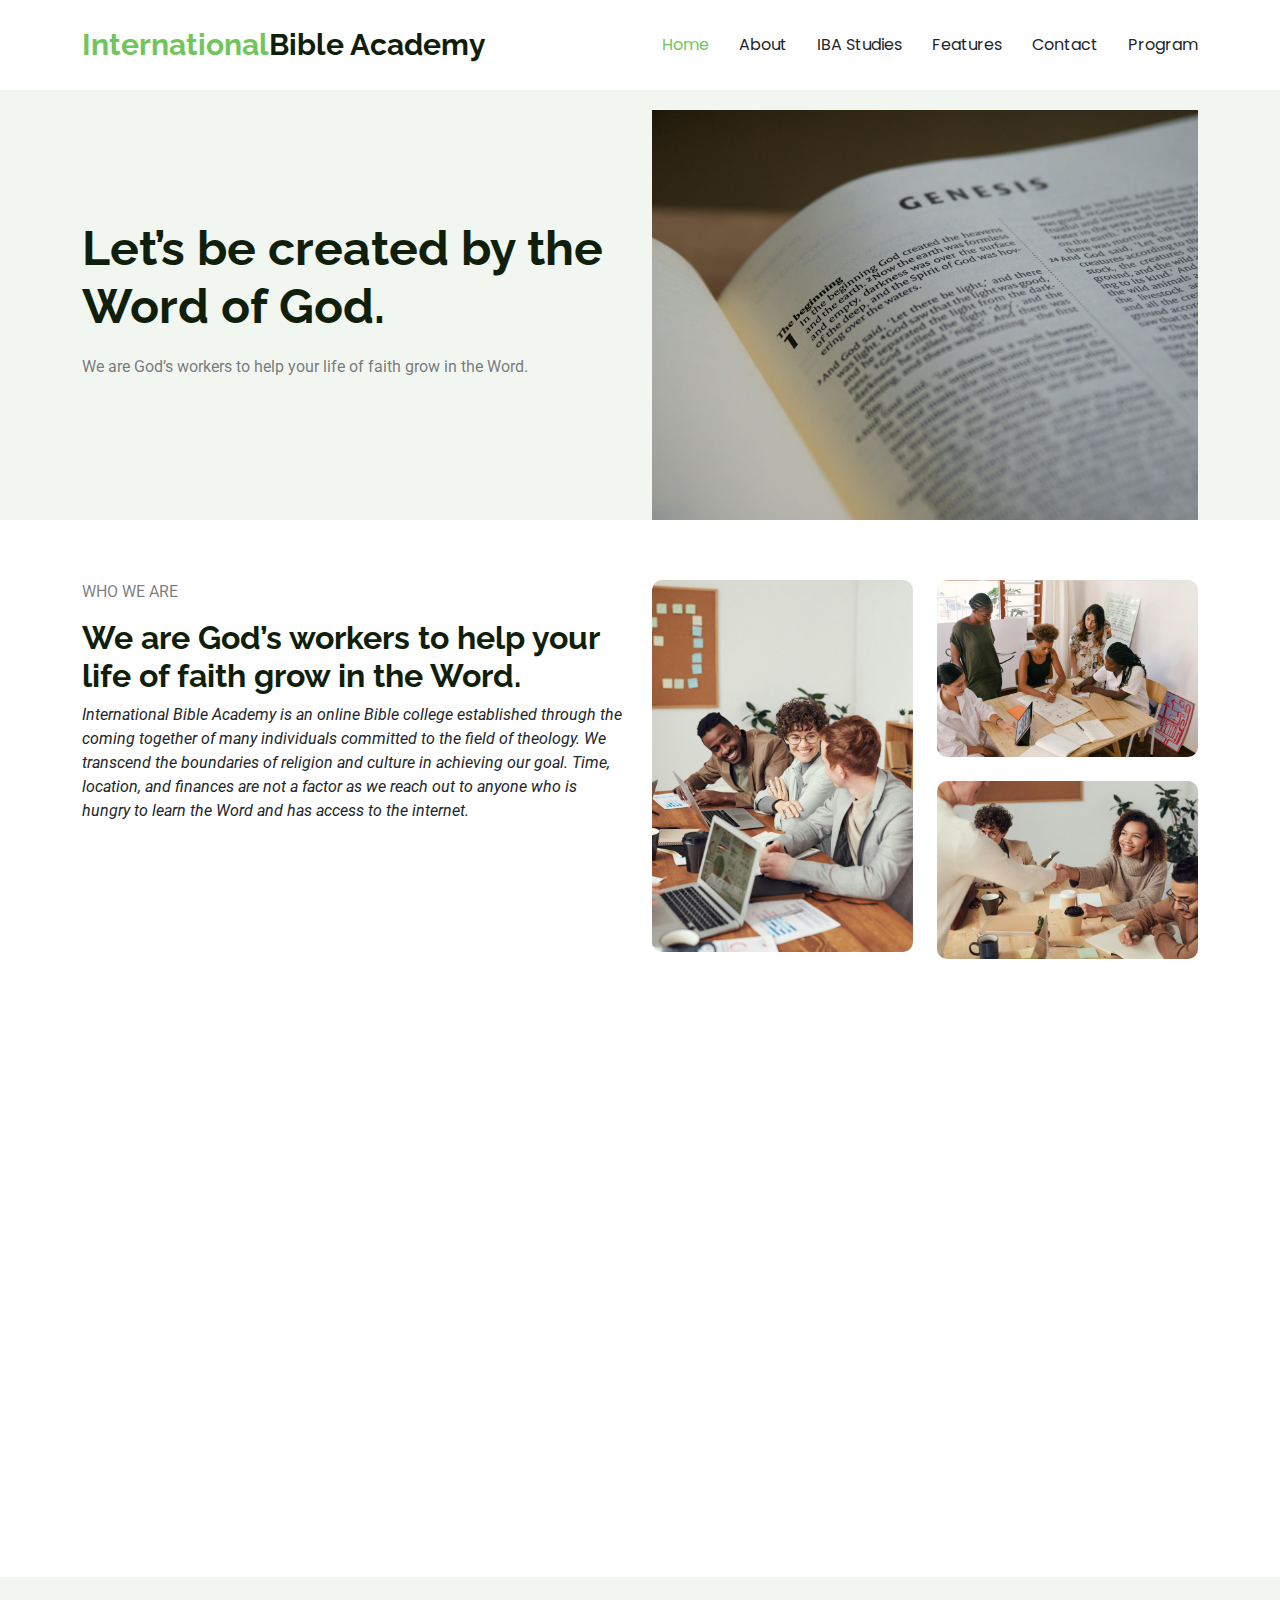
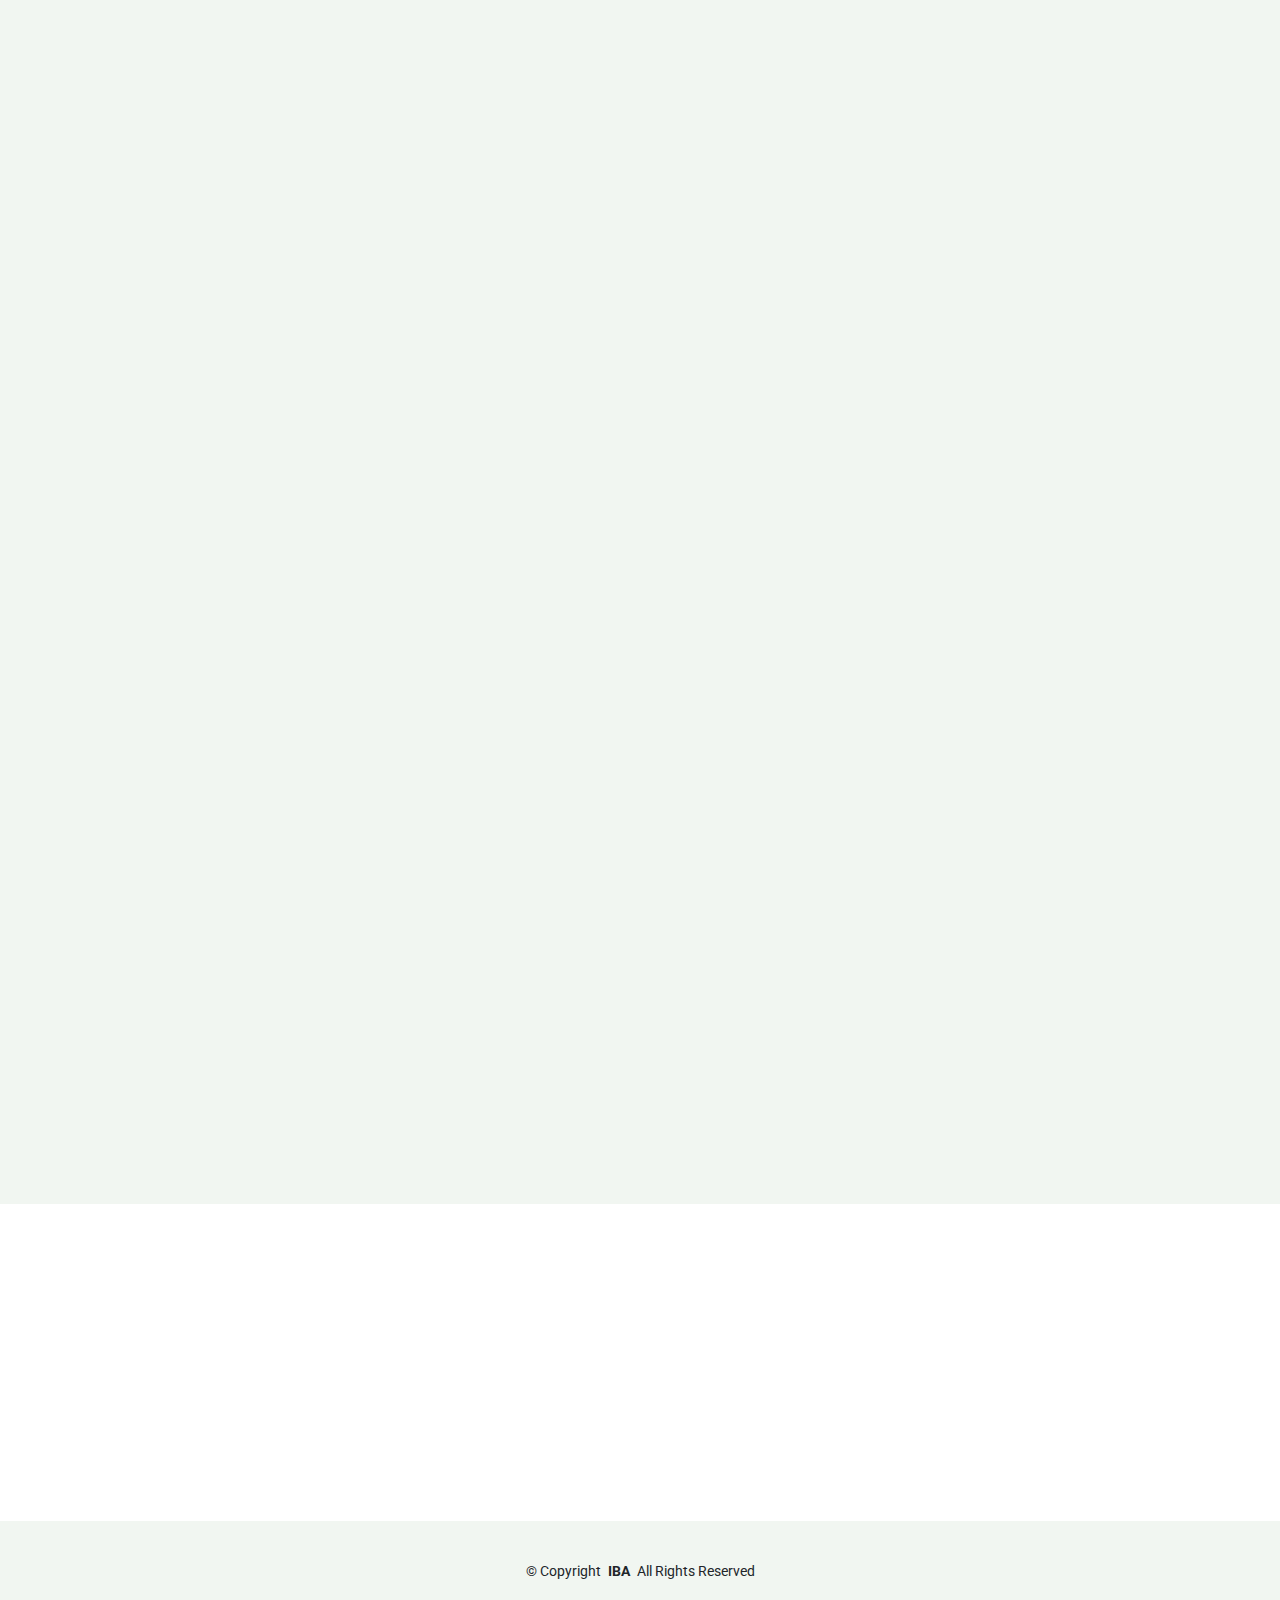
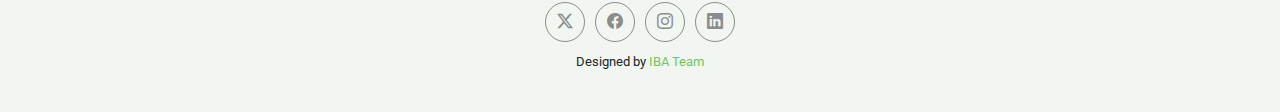
<file: index.html>
<!DOCTYPE html>
<html lang="en">

<head>
  <meta charset="utf-8">
  <meta content="width=device-width, initial-scale=1.0" name="viewport">
  <title>IBA</title>
  <meta name="description" content="">
  <meta name="keywords" content="">

  <!-- Favicons -->
  <link href="assets/img/favicon.png" rel="icon">
  <link href="assets/img/apple-touch-icon.png" rel="apple-touch-icon">

  <!-- Fonts -->
  <link href="https://fonts.googleapis.com" rel="preconnect">
  <link href="https://fonts.gstatic.com" rel="preconnect" crossorigin>
  <link href="https://fonts.googleapis.com/css2?family=Roboto:ital,wght@0,100;0,300;0,400;0,500;0,700;0,900;1,100;1,300;1,400;1,500;1,700;1,900&family=Poppins:ital,wght@0,100;0,200;0,300;0,400;0,500;0,600;0,700;0,800;0,900;1,100;1,200;1,300;1,400;1,500;1,600;1,700;1,800;1,900&family=Raleway:ital,wght@0,100;0,200;0,300;0,400;0,500;0,600;0,700;0,800;0,900;1,100;1,200;1,300;1,400;1,500;1,600;1,700;1,800;1,900&display=swap" rel="stylesheet">

  <!-- Vendor CSS Files -->
  <link href="assets/vendor/bootstrap/css/bootstrap.min.css" rel="stylesheet">
  <link href="assets/vendor/bootstrap-icons/bootstrap-icons.css" rel="stylesheet">
  <link href="assets/vendor/aos/aos.css" rel="stylesheet">
  <link href="assets/vendor/glightbox/css/glightbox.min.css" rel="stylesheet">

  <!-- Main CSS File -->
  <link href="assets/css/main.css" rel="stylesheet">

</head>

<body class="index-page">

  <header id="header" class="header d-flex align-items-center sticky-top">
    <div class="container-fluid container-xl position-relative d-flex align-items-center justify-content-between">

      <a href="index.html" class="logo d-flex align-items-center">
        <!-- Uncomment the line below if you also wish to use an image logo -->
        <!-- <img src="assets/img/logo.png" alt=""> -->
        <h1 class="sitename"><span>International</span>Bible Academy</h1>
      </a>

      <nav id="navmenu" class="navmenu">
        <ul>
          <li><a href="#hero" class="active">Home</a></li>
          <li><a href="#about">About</a></li>
          <li><a href="#services">IBA Studies</a></li>
          <li><a href="#features">Features</a></li>
          <!-- <li><a href="#pricing">Pricing</a></li>
          <li class="dropdown"><a href="#"><span>Dropdown</span> <i class="bi bi-chevron-down toggle-dropdown"></i></a>
            <ul>
              <li><a href="#">Dropdown 1</a></li>
              <li class="dropdown"><a href="#"><span>Deep Dropdown</span> <i class="bi bi-chevron-down toggle-dropdown"></i></a>
                <ul>
                  <li><a href="#">Deep Dropdown 1</a></li>
                  <li><a href="#">Deep Dropdown 2</a></li>
                  <li><a href="#">Deep Dropdown 3</a></li>
                  <li><a href="#">Deep Dropdown 4</a></li>
                  <li><a href="#">Deep Dropdown 5</a></li>
                </ul>
              </li>
              <li><a href="#">Dropdown 2</a></li>
              <li><a href="#">Dropdown 3</a></li>
              <li><a href="#">Dropdown 4</a></li>
            </ul>
          </li> -->
          <li><a href="#contact">Contact</a></li>
          <li><a href="program.html">Program</a></li>
        </ul>
        <i class="mobile-nav-toggle d-xl-none bi bi-list"></i>
      </nav>

    </div>
  </header>

  <main class="main">

    <!-- Hero Section -->
    <section id="hero" class="hero section light-background">

      <div class="container position-relative" data-aos="fade-up" data-aos-delay="100">
        <div class="row gy-5">
          <div class="col-lg-6 order-2 order-lg-1 d-flex flex-column justify-content-center">
            <h2>Let’s be created by the Word of God.</h2>
            <p>We are God’s workers to help your life of faith grow in the Word.</p>
            <!-- <div class="d-flex">
              <a href="#about" class="btn-get-started">Get Started</a>
              <a href="https://www.youtube.com/watch?v=Y7f98aduVJ8" class="glightbox btn-watch-video d-flex align-items-center"><i class="bi bi-play-circle"></i><span>Watch Video</span></a>
            </div> -->
          </div>
          <div class="col-lg-6 order-1 order-lg-2">
            <img src="assets/img/hero-img.jpeg" class="img-fluid" alt="">
          </div>
        </div>
      </div>

      <div class="icon-boxes position-relative" data-aos="fade-up" data-aos-delay="200" hidden>
        <div class="container position-relative">
          <div class="row gy-4 mt-5">

            <div class="col-xl-3 col-md-6">
              <div class="icon-box">
                <div class="icon"><i class="bi bi-easel"></i></div>
                <h4 class="title"><a href="" class="stretched-link">Lorem Ipsum</a></h4>
              </div>
            </div><!--End Icon Box -->

            <div class="col-xl-3 col-md-6">
              <div class="icon-box">
                <div class="icon"><i class="bi bi-gem"></i></div>
                <h4 class="title"><a href="" class="stretched-link">Sed ut perspiciatis</a></h4>
              </div>
            </div><!--End Icon Box -->

            <div class="col-xl-3 col-md-6">
              <div class="icon-box">
                <div class="icon"><i class="bi bi-geo-alt"></i></div>
                <h4 class="title"><a href="" class="stretched-link">Magni Dolores</a></h4>
              </div>
            </div><!--End Icon Box -->

            <div class="col-xl-3 col-md-6">
              <div class="icon-box">
                <div class="icon"><i class="bi bi-command"></i></div>
                <h4 class="title"><a href="" class="stretched-link">Nemo Enim</a></h4>
              </div>
            </div><!--End Icon Box -->

          </div>
        </div>
      </div>

    </section><!-- /Hero Section -->

    <!-- About Section -->
    <section id="about" class="about section">

      <div class="container">

        <div class="row gy-4">

          <div class="col-lg-6 content" data-aos="fade-up" data-aos-delay="100">
            <p class="who-we-are">Who We Are</p>
            <h3>We are God’s workers to help your life of faith grow in the Word.</h3>
            <p class="fst-italic">
              International Bible Academy is an online Bible college established through the coming together of many individuals committed to the field of theology. We transcend the boundaries of religion and culture in achieving our goal. Time, location, and finances are not a factor as we reach out to anyone who is hungry to learn the Word and has access to the internet.
            </p>
            <!-- <ul>
              <li><i class="bi bi-check-circle"></i> <span>Ullamco laboris nisi ut aliquip ex ea commodo consequat.</span></li>
              <li><i class="bi bi-check-circle"></i> <span>Duis aute irure dolor in reprehenderit in voluptate velit.</span></li>
              <li><i class="bi bi-check-circle"></i> <span>Ullamco laboris nisi ut aliquip ex ea commodo consequat. Duis aute irure dolor in reprehenderit in voluptate trideta storacalaperda mastiro dolore eu fugiat nulla pariatur.</span></li>
            </ul>
            <a href="#" class="read-more"><span>Read More</span><i class="bi bi-arrow-right"></i></a> -->
          </div>

          <div class="col-lg-6 about-images" data-aos="fade-up" data-aos-delay="200">
            <div class="row gy-4">
              <div class="col-lg-6">
                <img src="assets/img/about-company-1.jpg" class="img-fluid" alt="">
              </div>
              <div class="col-lg-6">
                <div class="row gy-4">
                  <div class="col-lg-12">
                    <img src="assets/img/about-company-2.jpg" class="img-fluid" alt="">
                  </div>
                  <div class="col-lg-12">
                    <img src="assets/img/about-company-3.jpg" class="img-fluid" alt="">
                  </div>
                </div>
              </div>
            </div>

          </div>

        </div>

      </div>
    </section><!-- /About Section -->

    <!-- Services Section -->
    <section id="services" class="services section">

      <!-- Section Title -->
      <div class="container section-title" data-aos="fade-up">
        <h2>IBA Studies</h2>
      </div><!-- End Section Title -->

      <div class="container">

        <div class="row gy-4">

          <div class="col-lg-4 col-md-6" data-aos="fade-up" data-aos-delay="100">
            <div class="service-item  position-relative">
              <div class="icon">
                <i class="bi bi-activity"></i>
              </div>
              <a href="service-details.html" class="stretched-link">
                <h3>Spiritual Direction</h3>
              </a>
              <p>We help you to have a chance to cultivate spiritual growth by teaching the fundamentals of Bible.</p>
            </div>
          </div><!-- End Service Item -->

          <div class="col-lg-4 col-md-6" data-aos="fade-up" data-aos-delay="200">
            <div class="service-item position-relative">
              <div class="icon">
                <i class="bi bi-broadcast"></i>
              </div>
              <a href="service-details.html" class="stretched-link">
                <h3>Christian Studies</h3>
              </a>
              <p>No matter where you are, we help you to cultivate intimacy with God and deepen the life of prayer and openness of the heart through Bible.</p>
            </div>
          </div><!-- End Service Item -->

          <div class="col-lg-4 col-md-6" data-aos="fade-up" data-aos-delay="300">
            <div class="service-item position-relative">
              <div class="icon">
                <i class="bi bi-easel"></i>
              </div>
              <a href="service-details.html" class="stretched-link">
                <h3>Christian Ministries Studies.</h3>
              </a>
              <p>Preparing for the profound call of ministry, counseling, missions, and preaching through Bible.</p>
            </div>
          </div><!-- End Service Item -->

          

        </div>

      </div>

    </section><!-- /Services Section -->

    <!-- Features Section -->
    <section id="features" class="features section light-background">

      <!-- Section Title -->
      <div class="container section-title" data-aos="fade-up">
        <h2>Features</h2>
      </div><!-- End Section Title -->

      <div class="container">

        <div class="row gy-5 justify-content-between">

          <div class="col-xl-5" data-aos="zoom-out" data-aos-delay="100">
            <img src="assets/assets/img//template/eStartup/features.svg" class="img-fluid" alt="">
          </div>

          <div class="col-xl-6 d-flex">
            <div class="row align-self-center gy-4">

              <div class="col-md-6" data-aos="fade-up" data-aos-delay="200">
                <div class="feature-box d-flex align-items-center">
                  <i class="bi bi-check"></i>
                  <h3>Zero Tuition Fee</h3>
                </div>
              </div><!-- End Feature Item -->

              <div class="col-md-6" data-aos="fade-up" data-aos-delay="300">
                <div class="feature-box d-flex align-items-center">
                  <i class="bi bi-check"></i>
                  <h3>8 Months Course Duration</h3>
                </div>
              </div><!-- End Feature Item -->

              <div class="col-md-6" data-aos="fade-up" data-aos-delay="400">
                <div class="feature-box d-flex align-items-center">
                  <i class="bi bi-check"></i>
                  <h3>Course Certificate</h3>
                </div>
              </div><!-- End Feature Item -->

              <div class="col-md-6" data-aos="fade-up" data-aos-delay="500">
                <div class="feature-box d-flex align-items-center">
                  <i class="bi bi-check"></i>
                  <h3>Religious Impartiality</h3>
                </div>
              </div><!-- End Feature Item -->

              
            </div>
          </div>

        </div>

      </div>

    </section><!-- /Features Section -->

    <!-- Faq Section -->
    <section id="faq" class="faq section light-background">

      <div class="container">

        <div class="row gy-4">

          <div class="col-lg-4" data-aos="fade-up" data-aos-delay="100">
            <div class="content px-xl-5">
              <h3><span>What Our Graduates Say</span><strong></strong></h3>
            </div>
          </div>

          <div class="col-lg-8" data-aos="fade-up" data-aos-delay="200">

            <div class="faq-container">
              <div class="faq-item faq-active">
                <h3><span class="num">1.</span> <span>Thomas</span></h3>
                <div class="faq-content">
                  <p>Studying the word of God in IBA was my first online class, and it was great learning experience for me. Aside from enjoying every aspect of the class,Ihave grwon so much in so many ways. Iadmit I’m notinto the Bible before, but when I was invited by a friend to study online in IBA, itook the chance beycase it is also FREE. What struck me most in the journey was to see myself gradually chaning. While Iam juggling with my work, Istill put the study on top of my priorities because the word is very precious. Every lesson, there’s an unraveling of GOd’s mystery. God is truly alive! Ihope many people can study at IBA.</p>
                </div>
                <i class="faq-toggle bi bi-chevron-right"></i>
              </div><!-- End Faq item-->

              <div class="faq-item">
                <h3><span class="num">2.</span> <span>Christina</span></h3>
                <div class="faq-content">
                  <p>I wanted to equip myself with more understanding about the gospels and especially what it means for us today. I never had the chance to go to seminary. I took a shot in the dark with IBA thinking it might be watered down because it was free. But I learned more from one class than my 35 years of faith.</p>
                </div>
                <i class="faq-toggle bi bi-chevron-right"></i>
              </div><!-- End Faq item-->

              <div class="faq-item">
                <h3><span class="num">3.</span> <span>Mathew</span></h3>
                <div class="faq-content">
                  <p>Studying the word of God in IBA was my first online class, and it was great learning experience for me. Aside from enjoying every aspect of the class,Ihave grwon so much in so many ways. Iadmit I’m notinto the Bible before, but when I was invited by a friend to study online in IBA, itook the chance beycase it is also FREE. What struck me most in the journey was to see myself gradually chaning. While Iam juggling with my work, Istill put the study on top of my priorities because the word is very precious. Every lesson, there’s an unraveling of GOd’s mystery. God is truly alive! Ihope many people can study at IBA.</p>
                </div>
                <i class="faq-toggle bi bi-chevron-right"></i>
              </div><!-- End Faq item-->

              <div class="faq-item">
                <h3><span class="num">4.</span> <span>Yowan</span></h3>
                <div class="faq-content">
                  <p>I wanted to equip myself with more understanding about the gospels and especially what it means for us today. I never had the chance to go to seminary. I took a shot in the dark with IBA thinking it might be watered down because it was free. But I learned more from one class than my 35 years of faith.</p>
                </div>
                <i class="faq-toggle bi bi-chevron-right"></i>
              </div><!-- End Faq item-->
              <div class="faq-item">
                <h3><span class="num">5.</span> <span>Stephy</span></h3>
                <div class="faq-content">
                  <p>Studying the word of God in IBA was my first online class, and it was great learning experience for me. Aside from enjoying every aspect of the class,Ihave grwon so much in so many ways. Iadmit I’m notinto the Bible before, but when I was invited by a friend to study online in IBA, itook the chance beycase it is also FREE. What struck me most in the journey was to see myself gradually chaning. While Iam juggling with my work, Istill put the study on top of my priorities because the word is very precious. Every lesson, there’s an unraveling of GOd’s mystery. God is truly alive! Ihope many people can study at IBA.</p>
                </div>
                <i class="faq-toggle bi bi-chevron-right"></i>
              </div><!-- End Faq item-->
            </div>

          </div>
        </div>

      </div>

    </section><!-- /Faq Section -->

    <!-- Contact Section -->
    <section id="contact" class="contact section">

      <!-- Section Title -->
      <div class="container section-title" data-aos="fade-up">
        <h2>Contact</h2>
        <div><span>Need Help?</span> <span class="description-title">Contact Us</span></div>
      </div><!-- End Section Title -->

      <div class="container" data-aos="fade" data-aos-delay="100">

        <div class="row gy-4">

          <div class="col-lg-4">
            <div class="info-item d-flex" data-aos="fade-up" data-aos-delay="200">
              <i class="bi bi-geo-alt flex-shrink-0"></i>
              <div>
                <h3>Address</h3>
                <p>Valachery, Chennai, 6200001</p>
              </div>
            </div><!-- End Info Item -->
          </div>
          <div class="col-lg-4">
            <div class="info-item d-flex" data-aos="fade-up" data-aos-delay="300">
              <i class="bi bi-telephone flex-shrink-0"></i>
              <div>
                <h3>Call Us</h3>
                <p>1234567890</p>
              </div>
            </div><!-- End Info Item -->

          </div>
          <div class="col-lg-4">
            <div class="info-item d-flex" data-aos="fade-up" data-aos-delay="400">
              <i class="bi bi-envelope flex-shrink-0"></i>
              <div>
                <h3>Email Us</h3>
                <p>info@example.com</p>
              </div>
            </div><!-- End Info Item -->

          </div>
          

          

        </div>

      </div>

    </section><!-- /Contact Section -->

  </main>

  <footer id="footer" class="footer light-background">

    <div class="container">
      <div class="copyright text-center ">
        <p>© <span>Copyright</span> <strong class="px-1 sitename">IBA</strong> <span>All Rights Reserved</span></p>
      </div>
      <div class="social-links d-flex justify-content-center">
        <a href=""><i class="bi bi-twitter-x"></i></a>
        <a href=""><i class="bi bi-facebook"></i></a>
        <a href=""><i class="bi bi-instagram"></i></a>
        <a href=""><i class="bi bi-linkedin"></i></a>
      </div>
      <div class="credits">
        <!-- All the links in the footer should remain intact. -->
        <!-- You can delete the links only if you've purchased the pro version. -->
        <!-- Licensing information: https://bootstrapmade.com/license/ -->
        <!-- Purchase the pro version with working PHP/AJAX contact form: [buy-url] -->
        Designed by <a href="#">IBA Team</a>
      </div>
    </div>

  </footer>

  <!-- Scroll Top -->
  <a href="#" id="scroll-top" class="scroll-top d-flex align-items-center justify-content-center"><i class="bi bi-arrow-up-short"></i></a>

  <!-- Preloader -->
  <div id="preloader"></div>

  <!-- Vendor JS Files -->
  <script src="assets/vendor/bootstrap/js/bootstrap.bundle.min.js"></script>
  <script src="assets/vendor/php-email-form/validate.js"></script>
  <script src="assets/vendor/aos/aos.js"></script>
  <script src="assets/vendor/glightbox/js/glightbox.min.js"></script>

  <!-- Main JS File -->
  <script src="assets/js/main.js"></script>

</body>

</html>
</file>
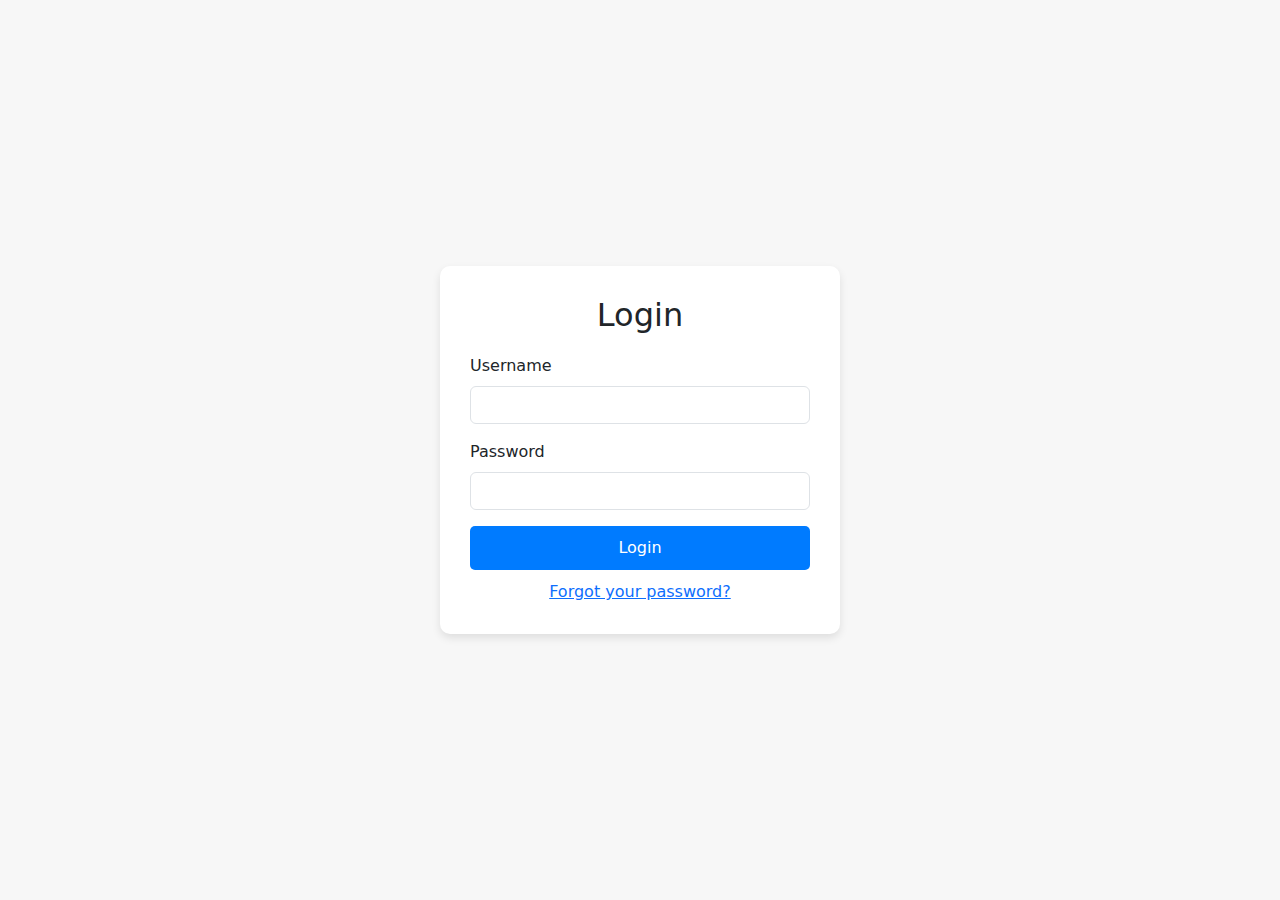
<file: login.html>
<!DOCTYPE html>
<html lang="en">

<head>
    <meta charset="UTF-8">
    <meta name="viewport" content="width=device-width, initial-scale=1.0">
    <meta http-equiv="X-UA-Compatible" content="ie=edge">
    <title>Login</title>
    <link href="https://cdn.jsdelivr.net/npm/bootstrap@5.3.0-alpha1/dist/css/bootstrap.min.css" rel="stylesheet">
    <link href="https://cdn.jsdelivr.net/npm/bootstrap-icons/font/bootstrap-icons.css" rel="stylesheet">
    <style>
        body {
            background-color: #f7f7f7;
            display: flex;
            justify-content: center;
            align-items: center;
            height: 100vh;
        }

        .login-container {
            background-color: #fff;
            padding: 30px;
            border-radius: 10px;
            box-shadow: 0 4px 8px rgba(0, 0, 0, 0.1);
            width: 100%;
            max-width: 400px;
        }

        .login-container h2 {
            text-align: center;
            margin-bottom: 20px;
        }

        .login-container .form-control {
            margin-bottom: 15px;
        }

        .login-btn {
            width: 100%;
            padding: 10px;
            background-color: #007bff;
            color: white;
            border: none;
            border-radius: 5px;
            font-size: 16px;
        }

        .login-btn:hover {
            background-color: #0056b3;
        }

        .social-login-btn {
            width: 100%;
            padding: 10px;
            margin-top: 10px;
            border-radius: 5px;
        }

        .social-login-btn i {
            margin-right: 8px;
        }

        .forgot-password {
            text-align: center;
            margin-top: 10px;
        }
    </style>
</head>

<body>

    <div class="login-container">
        <h2>Login</h2>

        <form id="loginForm">
            <div class="mb-3">
                <label for="username" class="form-label">Username</label>
                <input type="text" class="form-control" id="username" name="username" required>
            </div>

            <div class="mb-3">
                <label for="password" class="form-label">Password</label>
                <input type="password" class="form-control" id="password" name="password" required>
            </div>

            <button type="submit" class="login-btn">Login</button>

            <div class="forgot-password">
                <a href="#">Forgot your password?</a>
            </div>
        </form>


    </div>

    <script src="https://cdn.jsdelivr.net/npm/bootstrap@5.3.0-alpha1/dist/js/bootstrap.bundle.min.js"></script>
    <script>
        // Handle form submission for login
        document.getElementById('loginForm').addEventListener('submit', function (e) {
            e.preventDefault(); // Prevent the form from submitting normally

            // Get the values from the form fields
            const username = document.getElementById('username').value;
            const password = document.getElementById('password').value;

            // Check if the username and password match the admin credentials
            if (username === 'admin' && password === 'password') {
                // Redirect to the data.html page upon successful login
                window.location.href = 'data.html';
            } else {
                // Display an alert if login fails
                alert('Invalid username or password');
            }
        });
    </script>
</body>

</html>
</file>
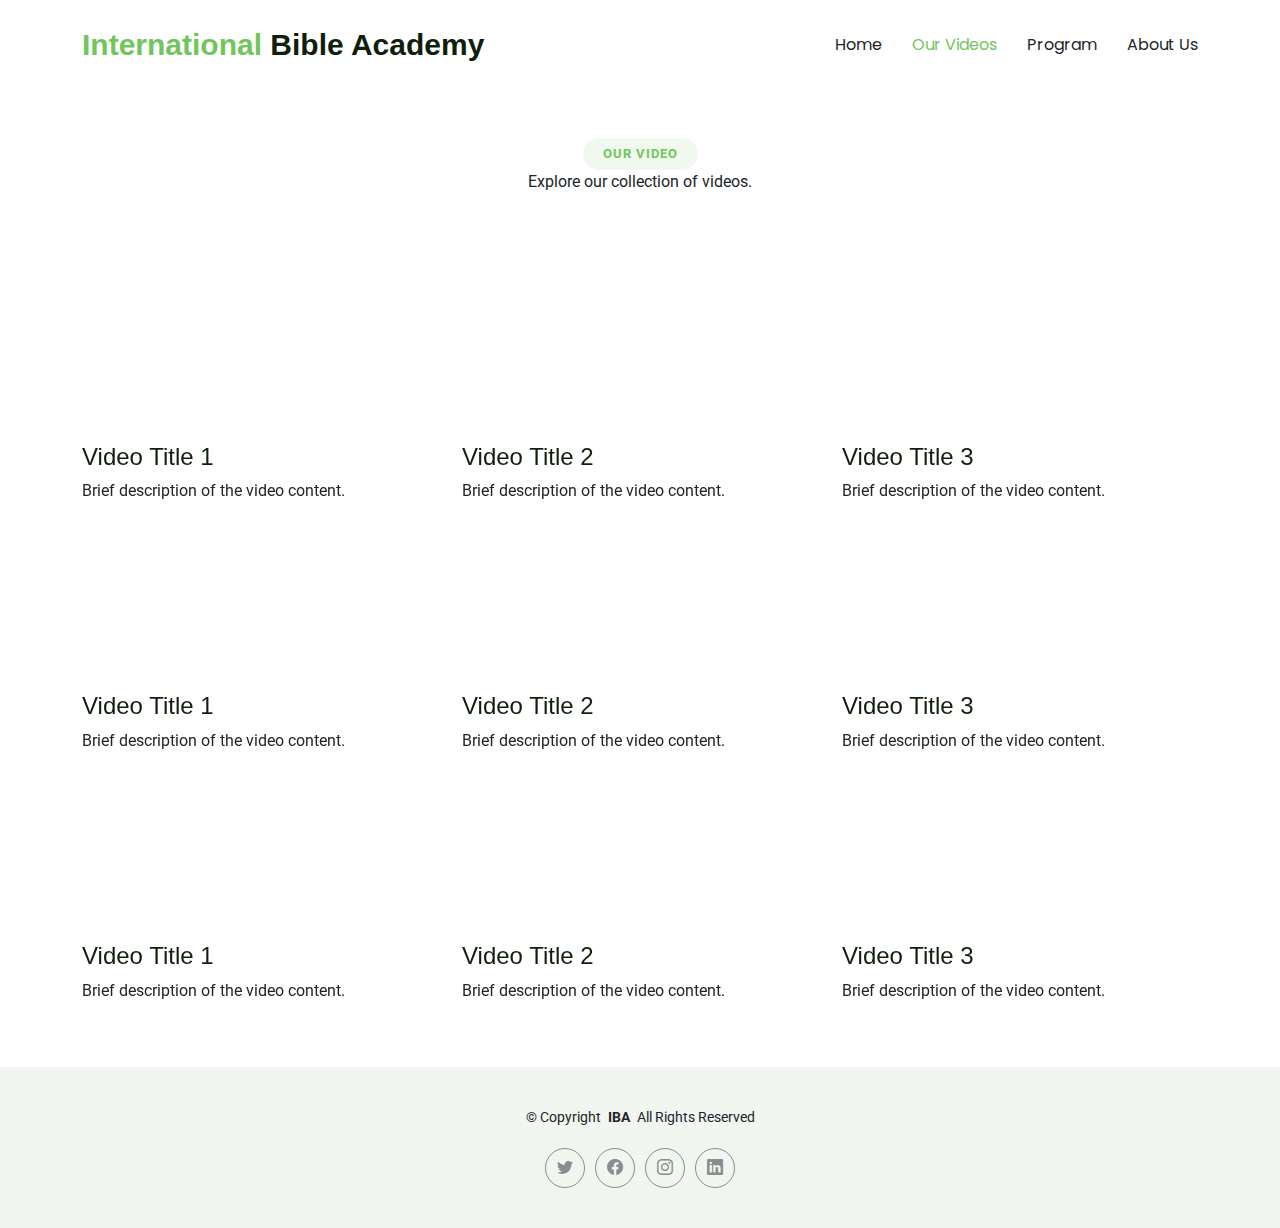
<file: myvideo.html>
<!DOCTYPE html>
<html lang="en">

<head>
  <meta charset="utf-8">
  <meta content="width=device-width, initial-scale=1.0" name="viewport">
  <title>IBA YouTube Gallery</title>
  <meta name="description" content="">
  <meta name="keywords" content="">

  <!-- Fonts -->
  <link href="https://fonts.googleapis.com" rel="preconnect">
  <link href="https://fonts.gstatic.com" rel="preconnect" crossorigin>
  <link
    href="https://fonts.googleapis.com/css2?family=Roboto:wght@300;400;500;700&family=Poppins:wght@300;400;500;600;700&display=swap"
    rel="stylesheet">

  <!-- Vendor CSS Files -->
  <link href="assets/vendor/bootstrap/css/bootstrap.min.css" rel="stylesheet">
  <link href="assets/vendor/bootstrap-icons/bootstrap-icons.css" rel="stylesheet">
  <link href="assets/vendor/aos/aos.css" rel="stylesheet">
  <link href="assets/vendor/glightbox/css/glightbox.min.css" rel="stylesheet">

  <!-- Main CSS File -->
  <link href="assets/css/main.css" rel="stylesheet">
</head>

<body class="youtube-gallery-page">

  <header id="header" class="header d-flex align-items-center sticky-top">
    <div class="container-fluid container-xl d-flex align-items-center justify-content-between">
      <a href="index.html" class="logo d-flex align-items-center">
        <h1 class="sitename"><span>International</span> Bible Academy</h1>
      </a>
      <nav id="navmenu" class="navmenu">
        <ul>
          <li><a href="index.html">Home</a></li>
          <!-- <li><a href="program.html">Program</a></li>
          <li><a href="aboutus.html">About Us</a></li>
          <li><a href="contact.html">Contact</a></li> -->
          <li><a href="#" class="active">Our Videos</a></li>
          <li><a href="program.html">Program</a></li>
          <li><a href="aboutus.html">About Us</a></li>
        </ul>
        <i class="mobile-nav-toggle d-xl-none bi bi-list"></i>
      </nav>
    </div>
  </header>

  <main class="main">
    <section id="gallery" class="gallery section-bg py-5">
      <div class="container" data-aos="fade-up">
        <div class="section-title text-center">
          <h2>Our Video</h2>
          <p>Explore our collection of videos.</p>
        </div>

        <div class="row gy-4">

          <!-- Video Item -->
          <div class="col-lg-4 col-md-6" data-aos="zoom-in" data-aos-delay="100">
            <div class="video-box">
              <div class="embed-responsive embed-responsive-16by9">
                <iframe class="embed-responsive-item" src="https://www.youtube.com/embed/video_id1" allowfullscreen></iframe>
              </div>
              <h4 class="mt-3">Video Title 1</h4>
              <p>Brief description of the video content.</p>
            </div>
          </div>

          <!-- Video Item -->
          <div class="col-lg-4 col-md-6" data-aos="zoom-in" data-aos-delay="200">
            <div class="video-box">
              <div class="embed-responsive embed-responsive-16by9">
                <iframe class="embed-responsive-item" src="https://www.youtube.com/embed/video_id2" allowfullscreen></iframe>
              </div>
              <h4 class="mt-3">Video Title 2</h4>
              <p>Brief description of the video content.</p>
            </div>
          </div>

          <!-- Video Item -->
          <div class="col-lg-4 col-md-6" data-aos="zoom-in" data-aos-delay="300">
            <div class="video-box">
              <div class="embed-responsive embed-responsive-16by9">
                <iframe class="embed-responsive-item" src="https://www.youtube.com/embed/video_id3" allowfullscreen></iframe>
              </div>
              <h4 class="mt-3">Video Title 3</h4>
              <p>Brief description of the video content.</p>
            </div>
          </div>

        </div>

        <div class="row gy-4">

            <!-- Video Item -->
            <div class="col-lg-4 col-md-6" data-aos="zoom-in" data-aos-delay="100">
              <div class="video-box">
                <div class="embed-responsive embed-responsive-16by9">
                  <iframe class="embed-responsive-item" src="https://www.youtube.com/embed/video_id1" allowfullscreen></iframe>
                </div>
                <h4 class="mt-3">Video Title 1</h4>
                <p>Brief description of the video content.</p>
              </div>
            </div>
  
            <!-- Video Item -->
            <div class="col-lg-4 col-md-6" data-aos="zoom-in" data-aos-delay="200">
              <div class="video-box">
                <div class="embed-responsive embed-responsive-16by9">
                  <iframe class="embed-responsive-item" src="https://www.youtube.com/embed/video_id2" allowfullscreen></iframe>
                </div>
                <h4 class="mt-3">Video Title 2</h4>
                <p>Brief description of the video content.</p>
              </div>
            </div>
  
            <!-- Video Item -->
            <div class="col-lg-4 col-md-6" data-aos="zoom-in" data-aos-delay="300">
              <div class="video-box">
                <div class="embed-responsive embed-responsive-16by9">
                  <iframe class="embed-responsive-item" src="https://www.youtube.com/embed/video_id3" allowfullscreen></iframe>
                </div>
                <h4 class="mt-3">Video Title 3</h4>
                <p>Brief description of the video content.</p>
              </div>
            </div>
  
          </div>

          <div class="row gy-4">

            <!-- Video Item -->
            <div class="col-lg-4 col-md-6" data-aos="zoom-in" data-aos-delay="100">
              <div class="video-box">
                <div class="embed-responsive embed-responsive-16by9">
                  <iframe class="embed-responsive-item" src="https://www.youtube.com/embed/video_id1" allowfullscreen></iframe>
                </div>
                <h4 class="mt-3">Video Title 1</h4>
                <p>Brief description of the video content.</p>
              </div>
            </div>
  
            <!-- Video Item -->
            <div class="col-lg-4 col-md-6" data-aos="zoom-in" data-aos-delay="200">
              <div class="video-box">
                <div class="embed-responsive embed-responsive-16by9">
                  <iframe class="embed-responsive-item" src="https://www.youtube.com/embed/video_id2" allowfullscreen></iframe>
                </div>
                <h4 class="mt-3">Video Title 2</h4>
                <p>Brief description of the video content.</p>
              </div>
            </div>
  
            <!-- Video Item -->
            <div class="col-lg-4 col-md-6" data-aos="zoom-in" data-aos-delay="300">
              <div class="video-box">
                <div class="embed-responsive embed-responsive-16by9">
                  <iframe class="embed-responsive-item" src="https://www.youtube.com/embed/video_id3" allowfullscreen></iframe>
                </div>
                <h4 class="mt-3">Video Title 3</h4>
                <p>Brief description of the video content.</p>
              </div>
            </div>
  
          </div>

      </div>
    </section>
  </main>

  <footer id="footer" class="footer light-background">
    <div class="container">
      <div class="copyright text-center">
        <p>© <span>Copyright</span> <strong class="px-1 sitename">IBA</strong> <span>All Rights Reserved</span></p>
      </div>
      <div class="social-links d-flex justify-content-center">
        <a href="#"><i class="bi bi-twitter"></i></a>
        <a href="#"><i class="bi bi-facebook"></i></a>
        <a href="#"><i class="bi bi-instagram"></i></a>
        <a href="#"><i class="bi bi-linkedin"></i></a>
      </div>
    </div>
  </footer>

  <!-- Scroll Top -->
  <a href="#" id="scroll-top" class="scroll-top d-flex align-items-center justify-content-center"><i class="bi bi-arrow-up-short"></i></a>

  <!-- Vendor JS Files -->
  <script src="assets/vendor/bootstrap/js/bootstrap.bundle.min.js"></script>
  <script src="assets/vendor/aos/aos.js"></script>
  <script src="assets/vendor/glightbox/js/glightbox.min.js"></script>

  <!-- Main JS File -->
  <script src="assets/js/main.js"></script>
</body>

</html>
</file>
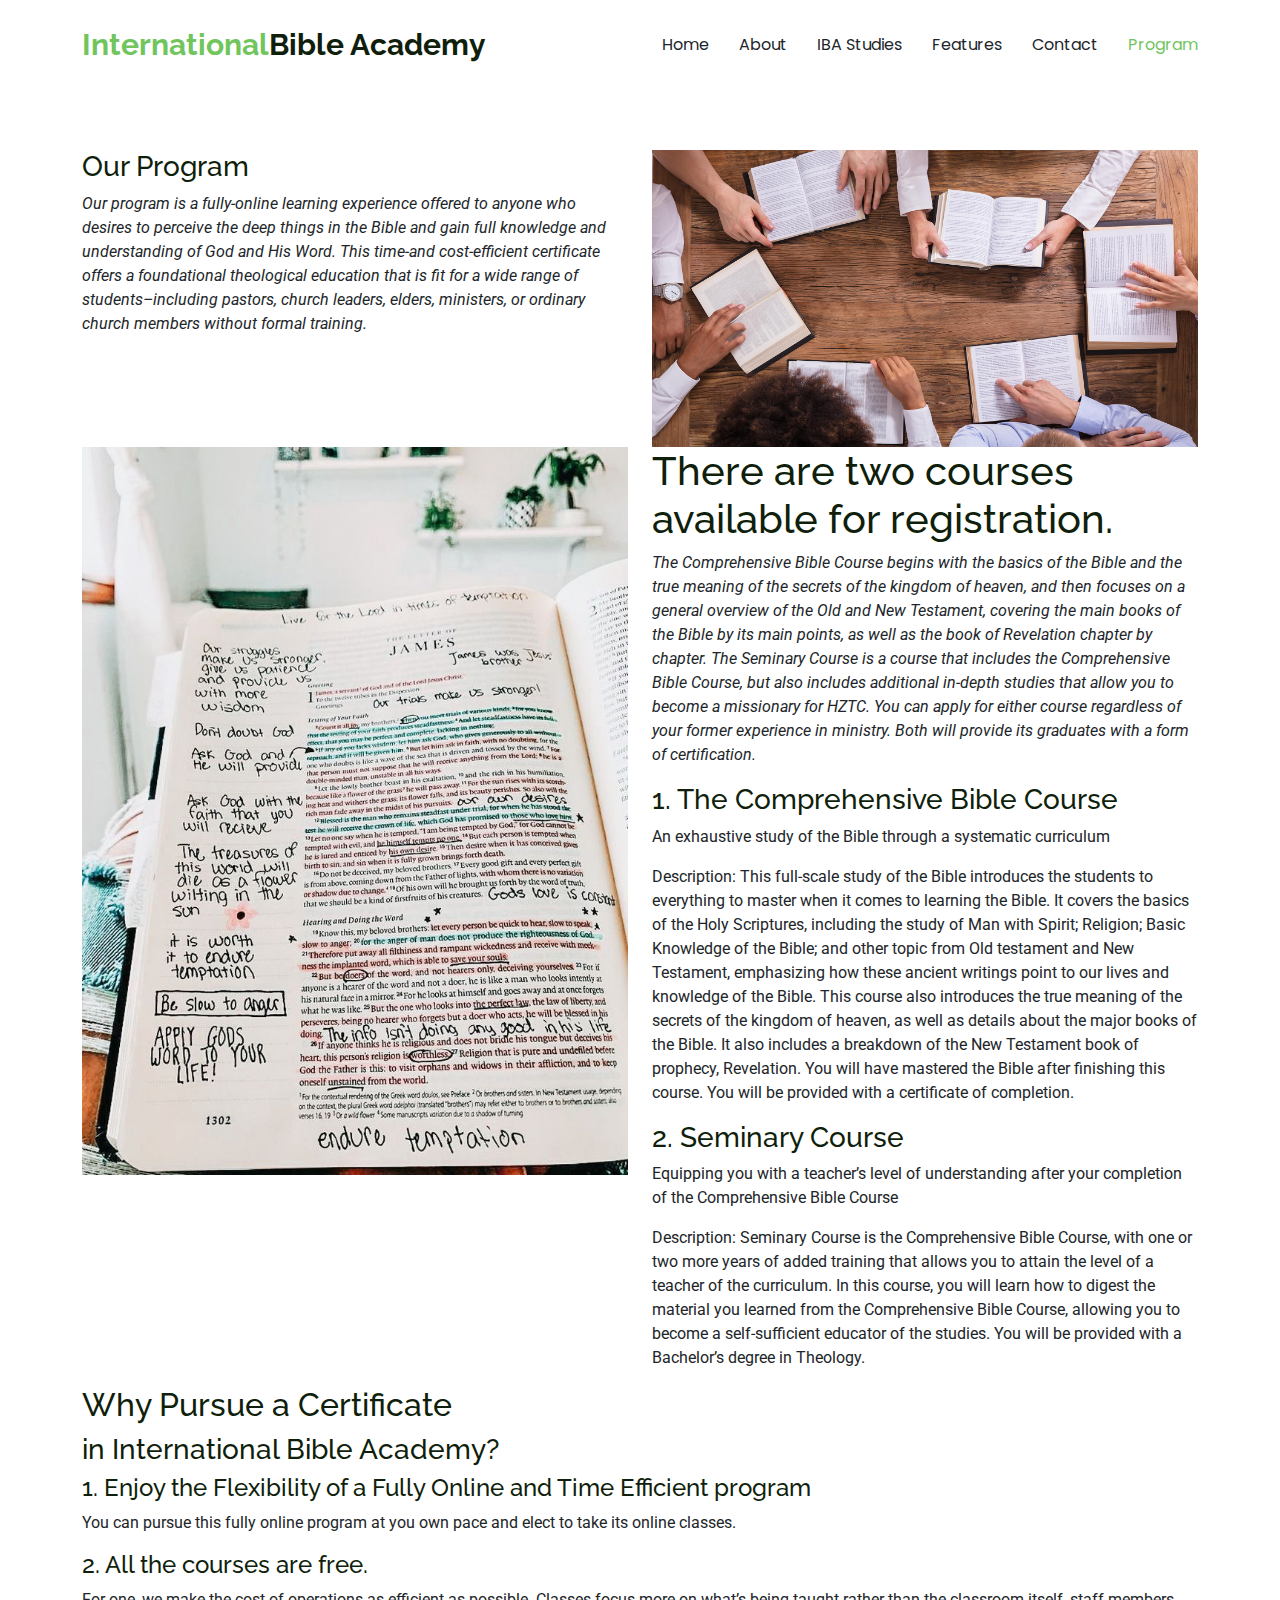
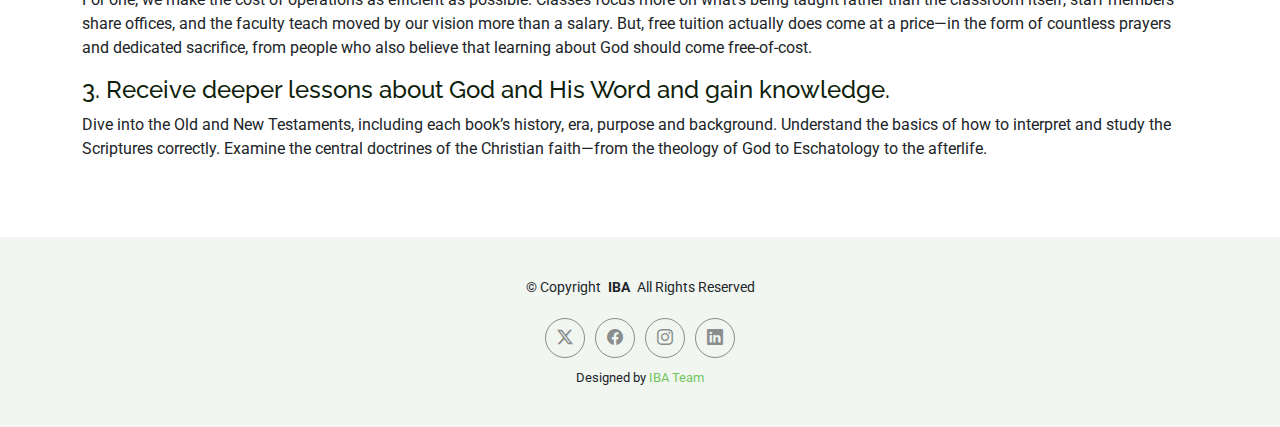
<file: program.html>
<!DOCTYPE html>
<html lang="en">

<head>
  <meta charset="utf-8">
  <meta content="width=device-width, initial-scale=1.0" name="viewport">
  <title>IBA</title>
  <meta name="description" content="">
  <meta name="keywords" content="">

  <!-- Favicons -->
  <link href="assets/img/favicon.png" rel="icon">
  <link href="assets/img/apple-touch-icon.png" rel="apple-touch-icon">

  <!-- Fonts -->
  <link href="https://fonts.googleapis.com" rel="preconnect">
  <link href="https://fonts.gstatic.com" rel="preconnect" crossorigin>
  <link href="https://fonts.googleapis.com/css2?family=Roboto:ital,wght@0,100;0,300;0,400;0,500;0,700;0,900;1,100;1,300;1,400;1,500;1,700;1,900&family=Poppins:ital,wght@0,100;0,200;0,300;0,400;0,500;0,600;0,700;0,800;0,900;1,100;1,200;1,300;1,400;1,500;1,600;1,700;1,800;1,900&family=Raleway:ital,wght@0,100;0,200;0,300;0,400;0,500;0,600;0,700;0,800;0,900;1,100;1,200;1,300;1,400;1,500;1,600;1,700;1,800;1,900&display=swap" rel="stylesheet">

  <!-- Vendor CSS Files -->
  <link href="assets/vendor/bootstrap/css/bootstrap.min.css" rel="stylesheet">
  <link href="assets/vendor/bootstrap-icons/bootstrap-icons.css" rel="stylesheet">
  <link href="assets/vendor/aos/aos.css" rel="stylesheet">
  <link href="assets/vendor/glightbox/css/glightbox.min.css" rel="stylesheet">

  <!-- Main CSS File -->
  <link href="assets/css/main.css" rel="stylesheet">

</head>

<body class="index-page">

  <header id="header" class="header d-flex align-items-center sticky-top">
    <div class="container-fluid container-xl position-relative d-flex align-items-center justify-content-between">

      <a href="index.html" class="logo d-flex align-items-center">
        <!-- Uncomment the line below if you also wish to use an image logo -->
        <!-- <img src="assets/img/logo.png" alt=""> -->
        <h1 class="sitename"><span>International</span>Bible Academy</h1>
      </a>

      <nav id="navmenu" class="navmenu">
        <ul>
            <li><a href="#hero">Home</a></li>
            <li><a href="#about">About</a></li>
            <li><a href="#services">IBA Studies</a></li>
            <li><a href="#features">Features</a></li>
            <li><a href="#contact">Contact</a></li>
            <li><a href="program.html" class="active">Program</a></li>
          </ul>
        <i class="mobile-nav-toggle d-xl-none bi bi-list"></i>
      </nav>

    </div>
  </header>

  <main class="main">

    <!-- Program Section -->
    <section id="program" class="program section">

        <div class="container">
  
            <div class="row gy-4">
    
              <div class="col-lg-6 content" data-aos="fade-up" data-aos-delay="100">
                <h3>Our Program</h3>
                <p class="fst-italic">
                  Our program is a fully-online learning experience offered to anyone who desires to perceive the deep things in the Bible and gain full knowledge and understanding of God and His Word. This time-and cost-efficient certificate offers a foundational theological education that is fit for a wide range of students–including pastors, church leaders, elders, ministers, or ordinary church members without formal training.
                </p>
              </div>
              <div class="col-lg-6 about-images" data-aos="fade-up" data-aos-delay="200">
                    <img src="assets/img/BibleStudy.jpg" class="img-fluid" alt="">
                </div>
    
              </div>
    

            <div class="row gy-4">
    
                <div class="col-lg-6 about-images" data-aos="fade-up" data-aos-delay="200">
                    <img src="assets/img/BibleStudy1.jpg" class="img-fluid" alt="">
                </div>
                <div class="col-lg-6 content" data-aos="fade-up" data-aos-delay="100">
                  <h1>There are two courses available for registration.</h1>
                  <p class="fst-italic">
                    The Comprehensive Bible Course begins with the basics of the Bible and the true meaning of the secrets of the kingdom of heaven, and then focuses on a general overview of the Old and New Testament, covering the main books of the Bible by its main points, as well as the book of Revelation chapter by chapter. The Seminary Course is a course that includes the Comprehensive Bible Course, but also includes additional in-depth studies that allow you to become a missionary for HZTC. You can apply for either course regardless of your former experience in ministry. Both will provide its graduates with a form of certification.
                  </p>

<h3>1. The Comprehensive Bible Course</h3>
<p>An exhaustive study of the Bible through a systematic curriculum</p>

<p>Description: This full-scale study of the Bible introduces the students to everything to master when it comes to learning the Bible. It covers the basics of the Holy Scriptures, including the study of Man with Spirit; Religion; Basic Knowledge of the Bible; and other topic from Old testament and New Testament, emphasizing how these ancient writings point to our lives and knowledge of the Bible. This course also introduces the true meaning of the secrets of the kingdom of heaven, as well as details about the major books of the Bible. It also includes a breakdown of the New Testament book of prophecy, Revelation. You will have mastered the Bible after finishing this course. You will be provided with a certificate of completion.</p>

<h3>2. Seminary Course</h3>
<p>Equipping you with a teacher’s level of understanding after your completion of the Comprehensive Bible Course</p>

<p>Description: Seminary Course is the Comprehensive Bible Course, with one or two more years of added training that allows you to attain the level of a teacher of the curriculum. In this course, you will learn how to digest the material you learned from the Comprehensive Bible Course, allowing you to become a self-sufficient educator of the studies. You will be provided with a Bachelor’s degree in Theology.</p>


                </div>
      
                </div>

            <!-- <div class="row gy-4">
    
                <div class="col-lg-6 content" data-aos="fade-up" data-aos-delay="100">
                  <h1>There are two courses available for registration.</h1>
                  <p class="fst-italic">
                    The Comprehensive Bible Course begins with the basics of the Bible and the true meaning of the secrets of the kingdom of heaven, and then focuses on a general overview of the Old and New Testament, covering the main books of the Bible by its main points, as well as the book of Revelation chapter by chapter. The Seminary Course is a course that includes the Comprehensive Bible Course, but also includes additional in-depth studies that allow you to become a missionary for HZTC. You can apply for either course regardless of your former experience in ministry. Both will provide its graduates with a form of certification.
                  </p>
                </div>
                <div class="col-lg-6 about-images" data-aos="fade-up" data-aos-delay="200">
                      <img src="assets/img/BibleStudy2.jpg" class="img-fluid" alt="">
                  </div>
      
                </div>
      
  
            </div> -->

<div  class="gy-4">
            <h2>Why Pursue a Certificate</h2>
            <h3>in International Bible Academy?</h3>
            <h4>1. Enjoy the Flexibility of a Fully Online and Time Efficient program</h4>
            <p>You can pursue this fully online program at you own pace and elect to take its online classes.</p>
            <h4>2. All the courses are free.</h4>
            <p>For one, we make the cost of operations as efficient as possible. Classes focus more on what’s being taught rather than the classroom itself, staff members share offices, and the faculty teach moved by our vision more than a salary.
                But, free tuition actually does come at a price—in the form of countless prayers and dedicated sacrifice, from people who also believe that learning about God should come free-of-cost.</p>
                <h4>3. Receive deeper lessons about God and His Word and gain knowledge.</h4>
            <p>Dive into the Old and New Testaments, including each book’s history, era, purpose and background. Understand the basics of how to interpret and study the Scriptures correctly. Examine the central doctrines of the Christian faith—from the theology of God to Eschatology to the afterlife.</p>
        </div>
    </div>
      </section><!-- /program Section -->
  


  </main>

  <footer id="footer" class="footer light-background">

    <div class="container">
      <div class="copyright text-center ">
        <p>© <span>Copyright</span> <strong class="px-1 sitename">IBA</strong> <span>All Rights Reserved</span></p>
      </div>
      <div class="social-links d-flex justify-content-center">
        <a href=""><i class="bi bi-twitter-x"></i></a>
        <a href=""><i class="bi bi-facebook"></i></a>
        <a href=""><i class="bi bi-instagram"></i></a>
        <a href=""><i class="bi bi-linkedin"></i></a>
      </div>
      <div class="credits">
        <!-- All the links in the footer should remain intact. -->
        <!-- You can delete the links only if you've purchased the pro version. -->
        <!-- Licensing information: https://bootstrapmade.com/license/ -->
        <!-- Purchase the pro version with working PHP/AJAX contact form: [buy-url] -->
        Designed by <a href="#">IBA Team</a>
      </div>
    </div>

  </footer>

  <!-- Scroll Top -->
  <a href="#" id="scroll-top" class="scroll-top d-flex align-items-center justify-content-center"><i class="bi bi-arrow-up-short"></i></a>

  <!-- Preloader -->
  <div id="preloader"></div>

  <!-- Vendor JS Files -->
  <script src="assets/vendor/bootstrap/js/bootstrap.bundle.min.js"></script>
  <script src="assets/vendor/php-email-form/validate.js"></script>
  <script src="assets/vendor/aos/aos.js"></script>
  <script src="assets/vendor/glightbox/js/glightbox.min.js"></script>

  <!-- Main JS File -->
  <script src="assets/js/main.js"></script>

</body>

</html>
</file>
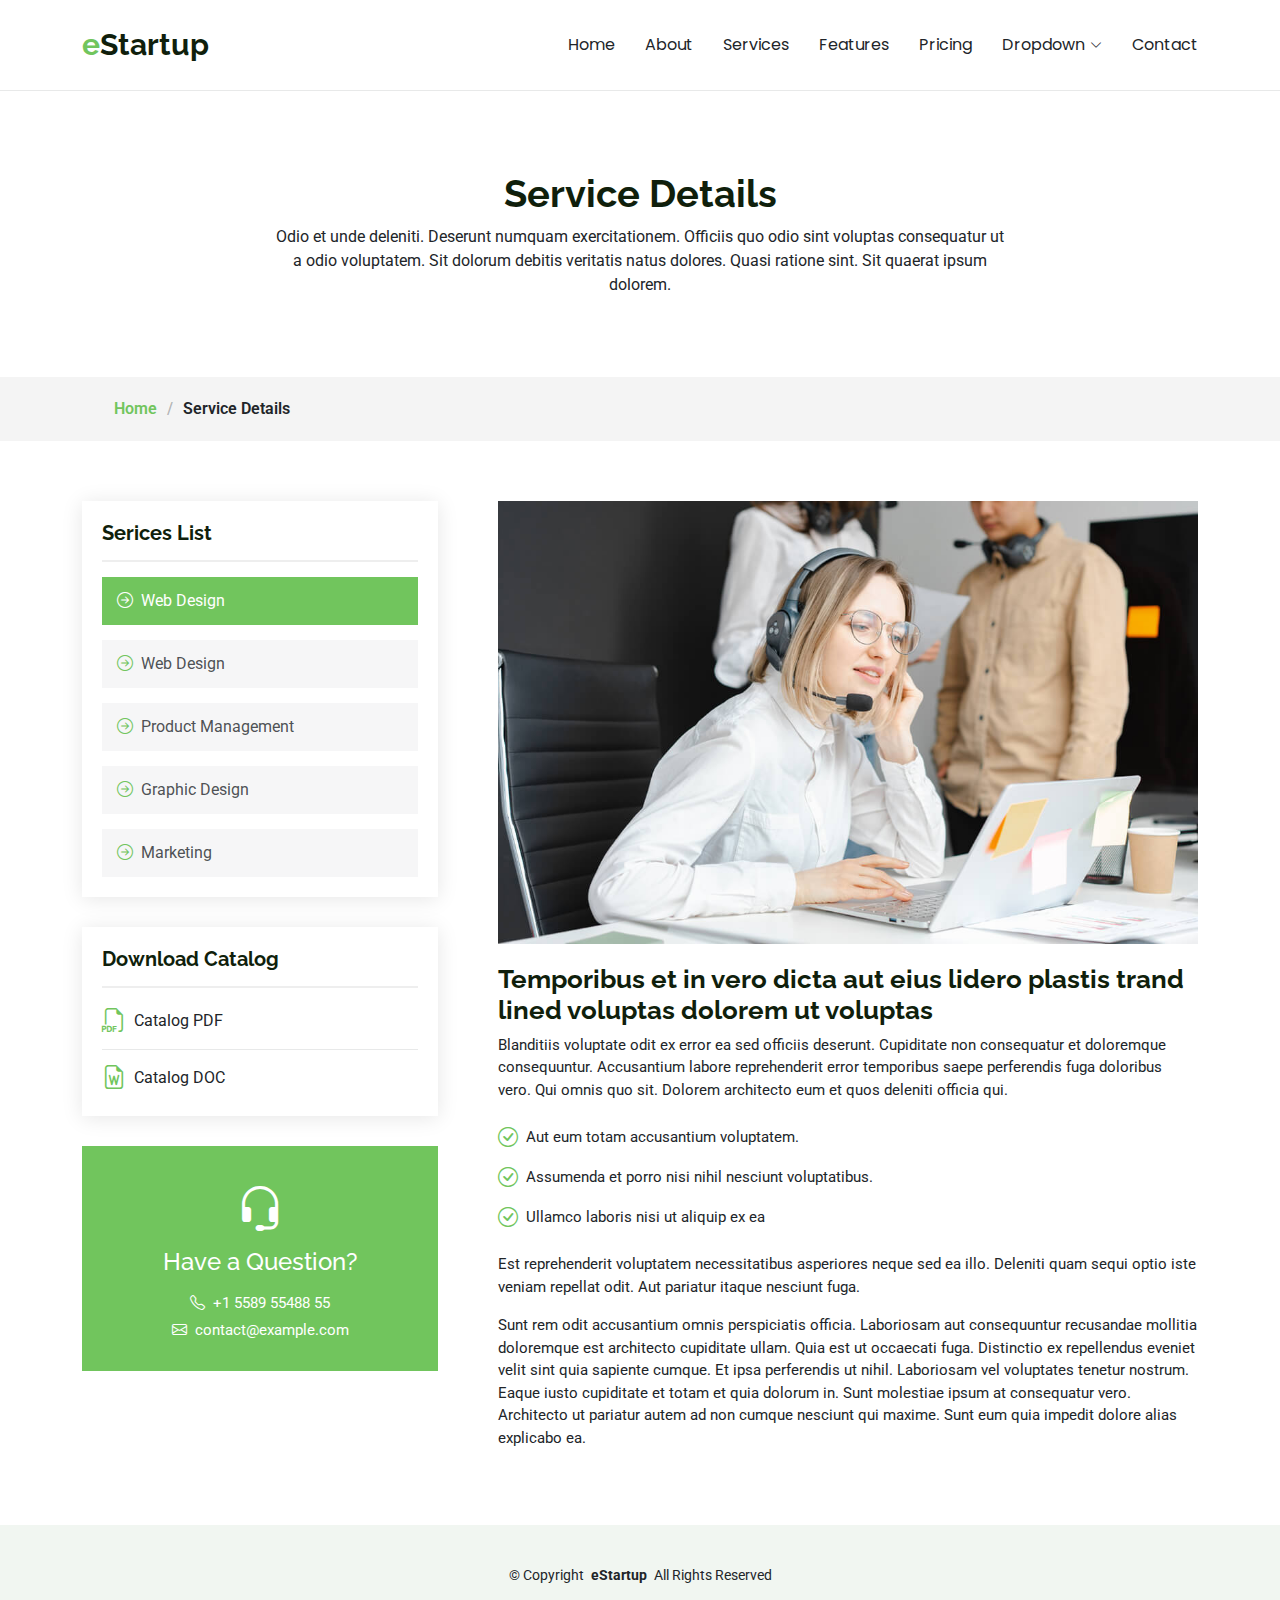
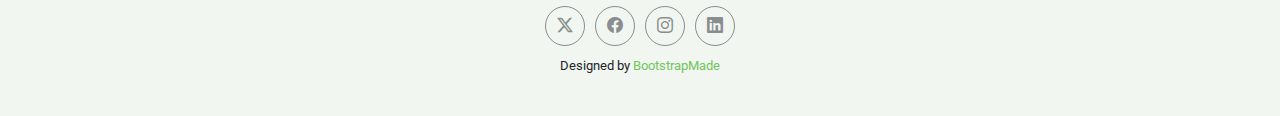
<file: service-details.html>
<!DOCTYPE html>
<html lang="en">

<head>
  <meta charset="utf-8">
  <meta content="width=device-width, initial-scale=1.0" name="viewport">
  <title>Service Details - eStartup Bootstrap Template</title>
  <meta name="description" content="">
  <meta name="keywords" content="">

  <!-- Favicons -->
  <link href="assets/img/favicon.png" rel="icon">
  <link href="assets/img/apple-touch-icon.png" rel="apple-touch-icon">

  <!-- Fonts -->
  <link href="https://fonts.googleapis.com" rel="preconnect">
  <link href="https://fonts.gstatic.com" rel="preconnect" crossorigin>
  <link href="https://fonts.googleapis.com/css2?family=Roboto:ital,wght@0,100;0,300;0,400;0,500;0,700;0,900;1,100;1,300;1,400;1,500;1,700;1,900&family=Poppins:ital,wght@0,100;0,200;0,300;0,400;0,500;0,600;0,700;0,800;0,900;1,100;1,200;1,300;1,400;1,500;1,600;1,700;1,800;1,900&family=Raleway:ital,wght@0,100;0,200;0,300;0,400;0,500;0,600;0,700;0,800;0,900;1,100;1,200;1,300;1,400;1,500;1,600;1,700;1,800;1,900&display=swap" rel="stylesheet">

  <!-- Vendor CSS Files -->
  <link href="assets/vendor/bootstrap/css/bootstrap.min.css" rel="stylesheet">
  <link href="assets/vendor/bootstrap-icons/bootstrap-icons.css" rel="stylesheet">
  <link href="assets/vendor/aos/aos.css" rel="stylesheet">
  <link href="assets/vendor/glightbox/css/glightbox.min.css" rel="stylesheet">

  <!-- Main CSS File -->
  <link href="assets/css/main.css" rel="stylesheet">

  <!-- =======================================================
  * Template Name: eStartup
  * Template URL: https://bootstrapmade.com/estartup-bootstrap-landing-page-template/
  * Updated: Aug 07 2024 with Bootstrap v5.3.3
  * Author: BootstrapMade.com
  * License: https://bootstrapmade.com/license/
  ======================================================== -->
</head>

<body class="service-details-page">

  <header id="header" class="header d-flex align-items-center sticky-top">
    <div class="container-fluid container-xl position-relative d-flex align-items-center justify-content-between">

      <a href="index.html" class="logo d-flex align-items-center">
        <!-- Uncomment the line below if you also wish to use an image logo -->
        <!-- <img src="assets/img/logo.png" alt=""> -->
        <h1 class="sitename"><span>e</span>Startup</h1>
      </a>

      <nav id="navmenu" class="navmenu">
        <ul>
          <li><a href="#hero">Home</a></li>
          <li><a href="#about">About</a></li>
          <li><a href="#services">Services</a></li>
          <li><a href="#features">Features</a></li>
          <li><a href="#pricing">Pricing</a></li>
          <li class="dropdown"><a href="#"><span>Dropdown</span> <i class="bi bi-chevron-down toggle-dropdown"></i></a>
            <ul>
              <li><a href="#">Dropdown 1</a></li>
              <li class="dropdown"><a href="#"><span>Deep Dropdown</span> <i class="bi bi-chevron-down toggle-dropdown"></i></a>
                <ul>
                  <li><a href="#">Deep Dropdown 1</a></li>
                  <li><a href="#">Deep Dropdown 2</a></li>
                  <li><a href="#">Deep Dropdown 3</a></li>
                  <li><a href="#">Deep Dropdown 4</a></li>
                  <li><a href="#">Deep Dropdown 5</a></li>
                </ul>
              </li>
              <li><a href="#">Dropdown 2</a></li>
              <li><a href="#">Dropdown 3</a></li>
              <li><a href="#">Dropdown 4</a></li>
            </ul>
          </li>
          <li><a href="#contact">Contact</a></li>
        </ul>
        <i class="mobile-nav-toggle d-xl-none bi bi-list"></i>
      </nav>

    </div>
  </header>

  <main class="main">

    <!-- Page Title -->
    <div class="page-title" data-aos="fade">
      <div class="heading">
        <div class="container">
          <div class="row d-flex justify-content-center text-center">
            <div class="col-lg-8">
              <h1>Service Details</h1>
              <p class="mb-0">Odio et unde deleniti. Deserunt numquam exercitationem. Officiis quo odio sint voluptas consequatur ut a odio voluptatem. Sit dolorum debitis veritatis natus dolores. Quasi ratione sint. Sit quaerat ipsum dolorem.</p>
            </div>
          </div>
        </div>
      </div>
      <nav class="breadcrumbs">
        <div class="container">
          <ol>
            <li><a href="index.html">Home</a></li>
            <li class="current">Service Details</li>
          </ol>
        </div>
      </nav>
    </div><!-- End Page Title -->

    <!-- Service Details Section -->
    <section id="service-details" class="service-details section">

      <div class="container">

        <div class="row gy-5">

          <div class="col-lg-4" data-aos="fade-up" data-aos-delay="100">

            <div class="service-box">
              <h4>Serices List</h4>
              <div class="services-list">
                <a href="#" class="active"><i class="bi bi-arrow-right-circle"></i><span>Web Design</span></a>
                <a href="#"><i class="bi bi-arrow-right-circle"></i><span>Web Design</span></a>
                <a href="#"><i class="bi bi-arrow-right-circle"></i><span>Product Management</span></a>
                <a href="#"><i class="bi bi-arrow-right-circle"></i><span>Graphic Design</span></a>
                <a href="#"><i class="bi bi-arrow-right-circle"></i><span>Marketing</span></a>
              </div>
            </div><!-- End Services List -->

            <div class="service-box">
              <h4>Download Catalog</h4>
              <div class="download-catalog">
                <a href="#"><i class="bi bi-filetype-pdf"></i><span>Catalog PDF</span></a>
                <a href="#"><i class="bi bi-file-earmark-word"></i><span>Catalog DOC</span></a>
              </div>
            </div><!-- End Services List -->

            <div class="help-box d-flex flex-column justify-content-center align-items-center">
              <i class="bi bi-headset help-icon"></i>
              <h4>Have a Question?</h4>
              <p class="d-flex align-items-center mt-2 mb-0"><i class="bi bi-telephone me-2"></i> <span>+1 5589 55488 55</span></p>
              <p class="d-flex align-items-center mt-1 mb-0"><i class="bi bi-envelope me-2"></i> <a href="mailto:contact@example.com">contact@example.com</a></p>
            </div>

          </div>

          <div class="col-lg-8 ps-lg-5" data-aos="fade-up" data-aos-delay="200">
            <img src="assets/img/services.jpg" alt="" class="img-fluid services-img">
            <h3>Temporibus et in vero dicta aut eius lidero plastis trand lined voluptas dolorem ut voluptas</h3>
            <p>
              Blanditiis voluptate odit ex error ea sed officiis deserunt. Cupiditate non consequatur et doloremque consequuntur. Accusantium labore reprehenderit error temporibus saepe perferendis fuga doloribus vero. Qui omnis quo sit. Dolorem architecto eum et quos deleniti officia qui.
            </p>
            <ul>
              <li><i class="bi bi-check-circle"></i> <span>Aut eum totam accusantium voluptatem.</span></li>
              <li><i class="bi bi-check-circle"></i> <span>Assumenda et porro nisi nihil nesciunt voluptatibus.</span></li>
              <li><i class="bi bi-check-circle"></i> <span>Ullamco laboris nisi ut aliquip ex ea</span></li>
            </ul>
            <p>
              Est reprehenderit voluptatem necessitatibus asperiores neque sed ea illo. Deleniti quam sequi optio iste veniam repellat odit. Aut pariatur itaque nesciunt fuga.
            </p>
            <p>
              Sunt rem odit accusantium omnis perspiciatis officia. Laboriosam aut consequuntur recusandae mollitia doloremque est architecto cupiditate ullam. Quia est ut occaecati fuga. Distinctio ex repellendus eveniet velit sint quia sapiente cumque. Et ipsa perferendis ut nihil. Laboriosam vel voluptates tenetur nostrum. Eaque iusto cupiditate et totam et quia dolorum in. Sunt molestiae ipsum at consequatur vero. Architecto ut pariatur autem ad non cumque nesciunt qui maxime. Sunt eum quia impedit dolore alias explicabo ea.
            </p>
          </div>

        </div>

      </div>

    </section><!-- /Service Details Section -->

  </main>

  <footer id="footer" class="footer light-background">

    <div class="container">
      <div class="copyright text-center ">
        <p>© <span>Copyright</span> <strong class="px-1 sitename">eStartup</strong> <span>All Rights Reserved</span></p>
      </div>
      <div class="social-links d-flex justify-content-center">
        <a href=""><i class="bi bi-twitter-x"></i></a>
        <a href=""><i class="bi bi-facebook"></i></a>
        <a href=""><i class="bi bi-instagram"></i></a>
        <a href=""><i class="bi bi-linkedin"></i></a>
      </div>
      <div class="credits">
        <!-- All the links in the footer should remain intact. -->
        <!-- You can delete the links only if you've purchased the pro version. -->
        <!-- Licensing information: https://bootstrapmade.com/license/ -->
        <!-- Purchase the pro version with working PHP/AJAX contact form: [buy-url] -->
        Designed by <a href="https://bootstrapmade.com/">BootstrapMade</a>
      </div>
    </div>

  </footer>

  <!-- Scroll Top -->
  <a href="#" id="scroll-top" class="scroll-top d-flex align-items-center justify-content-center"><i class="bi bi-arrow-up-short"></i></a>

  <!-- Preloader -->
  <div id="preloader"></div>

  <!-- Vendor JS Files -->
  <script src="assets/vendor/bootstrap/js/bootstrap.bundle.min.js"></script>
  <script src="assets/vendor/php-email-form/validate.js"></script>
  <script src="assets/vendor/aos/aos.js"></script>
  <script src="assets/vendor/glightbox/js/glightbox.min.js"></script>

  <!-- Main JS File -->
  <script src="assets/js/main.js"></script>

</body>

</html>
</file>
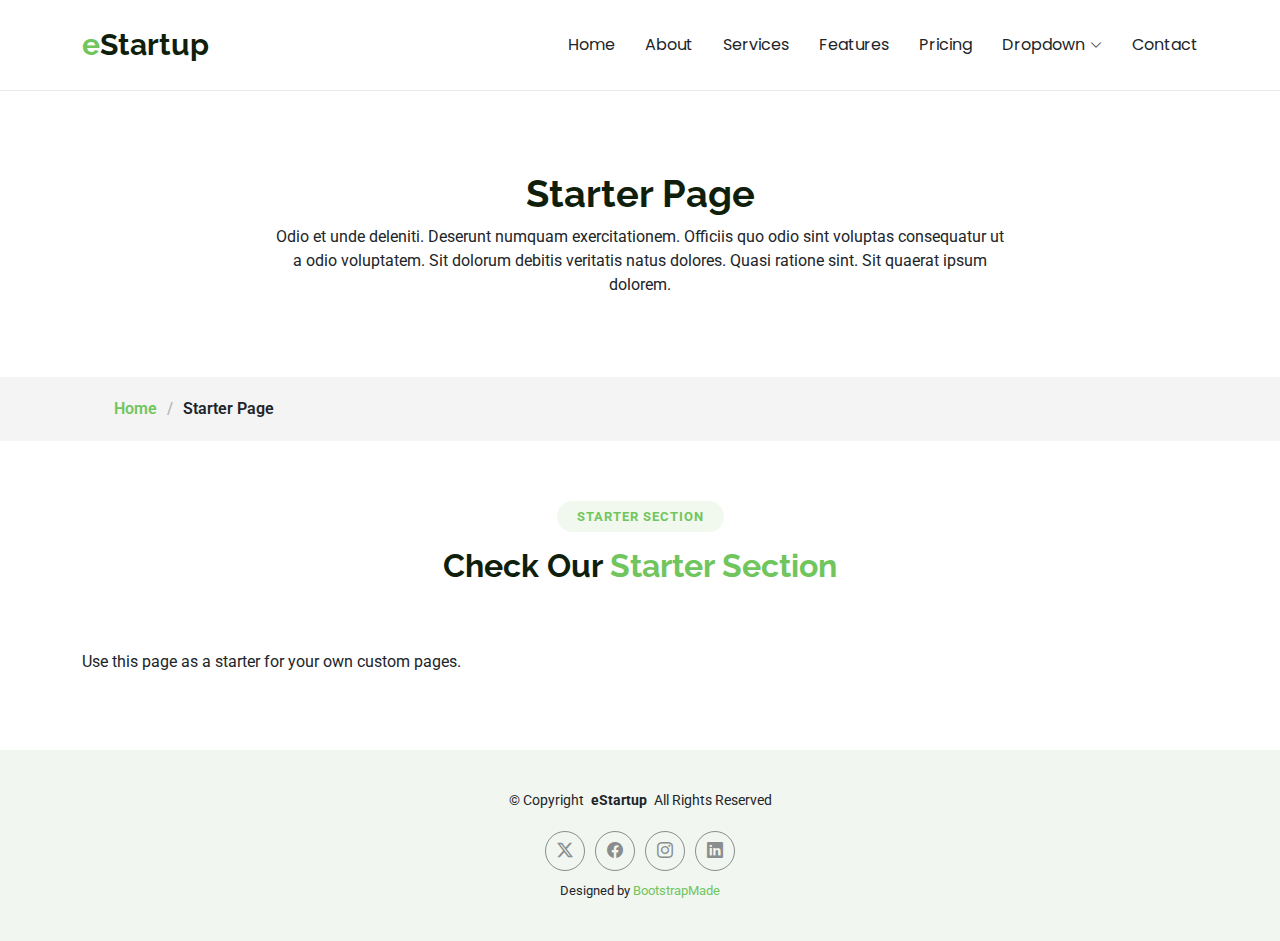
<file: starter-page.html>
<!DOCTYPE html>
<html lang="en">

<head>
  <meta charset="utf-8">
  <meta content="width=device-width, initial-scale=1.0" name="viewport">
  <title>Starter Page - eStartup Bootstrap Template</title>
  <meta name="description" content="">
  <meta name="keywords" content="">

  <!-- Favicons -->
  <link href="assets/img/favicon.png" rel="icon">
  <link href="assets/img/apple-touch-icon.png" rel="apple-touch-icon">

  <!-- Fonts -->
  <link href="https://fonts.googleapis.com" rel="preconnect">
  <link href="https://fonts.gstatic.com" rel="preconnect" crossorigin>
  <link href="https://fonts.googleapis.com/css2?family=Roboto:ital,wght@0,100;0,300;0,400;0,500;0,700;0,900;1,100;1,300;1,400;1,500;1,700;1,900&family=Poppins:ital,wght@0,100;0,200;0,300;0,400;0,500;0,600;0,700;0,800;0,900;1,100;1,200;1,300;1,400;1,500;1,600;1,700;1,800;1,900&family=Raleway:ital,wght@0,100;0,200;0,300;0,400;0,500;0,600;0,700;0,800;0,900;1,100;1,200;1,300;1,400;1,500;1,600;1,700;1,800;1,900&display=swap" rel="stylesheet">

  <!-- Vendor CSS Files -->
  <link href="assets/vendor/bootstrap/css/bootstrap.min.css" rel="stylesheet">
  <link href="assets/vendor/bootstrap-icons/bootstrap-icons.css" rel="stylesheet">
  <link href="assets/vendor/aos/aos.css" rel="stylesheet">
  <link href="assets/vendor/glightbox/css/glightbox.min.css" rel="stylesheet">

  <!-- Main CSS File -->
  <link href="assets/css/main.css" rel="stylesheet">

  <!-- =======================================================
  * Template Name: eStartup
  * Template URL: https://bootstrapmade.com/estartup-bootstrap-landing-page-template/
  * Updated: Aug 07 2024 with Bootstrap v5.3.3
  * Author: BootstrapMade.com
  * License: https://bootstrapmade.com/license/
  ======================================================== -->
</head>

<body class="starter-page-page">

  <header id="header" class="header d-flex align-items-center sticky-top">
    <div class="container-fluid container-xl position-relative d-flex align-items-center justify-content-between">

      <a href="index.html" class="logo d-flex align-items-center">
        <!-- Uncomment the line below if you also wish to use an image logo -->
        <!-- <img src="assets/img/logo.png" alt=""> -->
        <h1 class="sitename"><span>e</span>Startup</h1>
      </a>

      <nav id="navmenu" class="navmenu">
        <ul>
          <li><a href="#hero">Home</a></li>
          <li><a href="#about">About</a></li>
          <li><a href="#services">Services</a></li>
          <li><a href="#features">Features</a></li>
          <li><a href="#pricing">Pricing</a></li>
          <li class="dropdown"><a href="#"><span>Dropdown</span> <i class="bi bi-chevron-down toggle-dropdown"></i></a>
            <ul>
              <li><a href="#">Dropdown 1</a></li>
              <li class="dropdown"><a href="#"><span>Deep Dropdown</span> <i class="bi bi-chevron-down toggle-dropdown"></i></a>
                <ul>
                  <li><a href="#">Deep Dropdown 1</a></li>
                  <li><a href="#">Deep Dropdown 2</a></li>
                  <li><a href="#">Deep Dropdown 3</a></li>
                  <li><a href="#">Deep Dropdown 4</a></li>
                  <li><a href="#">Deep Dropdown 5</a></li>
                </ul>
              </li>
              <li><a href="#">Dropdown 2</a></li>
              <li><a href="#">Dropdown 3</a></li>
              <li><a href="#">Dropdown 4</a></li>
            </ul>
          </li>
          <li><a href="#contact">Contact</a></li>
        </ul>
        <i class="mobile-nav-toggle d-xl-none bi bi-list"></i>
      </nav>

    </div>
  </header>

  <main class="main">

    <!-- Page Title -->
    <div class="page-title" data-aos="fade">
      <div class="heading">
        <div class="container">
          <div class="row d-flex justify-content-center text-center">
            <div class="col-lg-8">
              <h1>Starter Page</h1>
              <p class="mb-0">Odio et unde deleniti. Deserunt numquam exercitationem. Officiis quo odio sint voluptas consequatur ut a odio voluptatem. Sit dolorum debitis veritatis natus dolores. Quasi ratione sint. Sit quaerat ipsum dolorem.</p>
            </div>
          </div>
        </div>
      </div>
      <nav class="breadcrumbs">
        <div class="container">
          <ol>
            <li><a href="index.html">Home</a></li>
            <li class="current">Starter Page</li>
          </ol>
        </div>
      </nav>
    </div><!-- End Page Title -->

    <!-- Starter Section Section -->
    <section id="starter-section" class="starter-section section">

      <!-- Section Title -->
      <div class="container section-title" data-aos="fade-up">
        <h2>Starter Section</h2>
        <div><span>Check Our</span> <span class="description-title">Starter Section</span></div>
      </div><!-- End Section Title -->

      <div class="container" data-aos="fade-up">
        <p>Use this page as a starter for your own custom pages.</p>
      </div>

    </section><!-- /Starter Section Section -->

  </main>

  <footer id="footer" class="footer light-background">

    <div class="container">
      <div class="copyright text-center ">
        <p>© <span>Copyright</span> <strong class="px-1 sitename">eStartup</strong> <span>All Rights Reserved</span></p>
      </div>
      <div class="social-links d-flex justify-content-center">
        <a href=""><i class="bi bi-twitter-x"></i></a>
        <a href=""><i class="bi bi-facebook"></i></a>
        <a href=""><i class="bi bi-instagram"></i></a>
        <a href=""><i class="bi bi-linkedin"></i></a>
      </div>
      <div class="credits">
        <!-- All the links in the footer should remain intact. -->
        <!-- You can delete the links only if you've purchased the pro version. -->
        <!-- Licensing information: https://bootstrapmade.com/license/ -->
        <!-- Purchase the pro version with working PHP/AJAX contact form: [buy-url] -->
        Designed by <a href="https://bootstrapmade.com/">BootstrapMade</a>
      </div>
    </div>

  </footer>

  <!-- Scroll Top -->
  <a href="#" id="scroll-top" class="scroll-top d-flex align-items-center justify-content-center"><i class="bi bi-arrow-up-short"></i></a>

  <!-- Preloader -->
  <div id="preloader"></div>

  <!-- Vendor JS Files -->
  <script src="assets/vendor/bootstrap/js/bootstrap.bundle.min.js"></script>
  <script src="assets/vendor/php-email-form/validate.js"></script>
  <script src="assets/vendor/aos/aos.js"></script>
  <script src="assets/vendor/glightbox/js/glightbox.min.js"></script>

  <!-- Main JS File -->
  <script src="assets/js/main.js"></script>

</body>

</html>
</file>
<file: assets/css/main.css>
/**
* Template Name: eStartup
* Template URL: https://bootstrapmade.com/estartup-bootstrap-landing-page-template/
* Updated: Aug 07 2024 with Bootstrap v5.3.3
* Author: BootstrapMade.com
* License: https://bootstrapmade.com/license/
*/

/*--------------------------------------------------------------
# Font & Color Variables
# Help: https://bootstrapmade.com/color-system/
--------------------------------------------------------------*/
/* Fonts */
:root {
  --default-font: "Roboto",  system-ui, -apple-system, "Segoe UI", Roboto, "Helvetica Neue", Arial, "Noto Sans", "Liberation Sans", sans-serif, "Apple Color Emoji", "Segoe UI Emoji", "Segoe UI Symbol", "Noto Color Emoji";
  --heading-font: "Raleway",  sans-serif;
  --nav-font: "Poppins",  sans-serif;
}

/* Global Colors - The following color variables are used throughout the website. Updating them here will change the color scheme of the entire website */
:root { 
  --background-color: #ffffff; /* Background color for the entire website, including individual sections */
  --default-color: #212529; /* Default color used for the majority of the text content across the entire website */
  --heading-color: #101f0c; /* Color for headings, subheadings and title throughout the website */
  --accent-color: #71c55d; /* Accent color that represents your brand on the website. It's used for buttons, links, and other elements that need to stand out */
  --surface-color: #ffffff; /* The surface color is used as a background of boxed elements within sections, such as cards, icon boxes, or other elements that require a visual separation from the global background. */
  --contrast-color: #ffffff; /* Contrast color for text, ensuring readability against backgrounds of accent, heading, or default colors. */
}

/* Nav Menu Colors - The following color variables are used specifically for the navigation menu. They are separate from the global colors to allow for more customization options */
:root {
  --nav-color: #212529;  /* The default color of the main navmenu links */
  --nav-hover-color: #71c55d; /* Applied to main navmenu links when they are hovered over or active */
  --nav-mobile-background-color: #ffffff; /* Used as the background color for mobile navigation menu */
  --nav-dropdown-background-color: #ffffff; /* Used as the background color for dropdown items that appear when hovering over primary navigation items */
  --nav-dropdown-color: #212529; /* Used for navigation links of the dropdown items in the navigation menu. */
  --nav-dropdown-hover-color: #71c55d; /* Similar to --nav-hover-color, this color is applied to dropdown navigation links when they are hovered over. */
}

/* Color Presets - These classes override global colors when applied to any section or element, providing reuse of the sam color scheme. */

.light-background {
  --background-color: #f1f6f1;
  --surface-color: #ffffff;
}

.dark-background {
  --background-color: #060606;
  --default-color: #ffffff;
  --heading-color: #ffffff;
  --surface-color: #252525;
  --contrast-color: #ffffff;
}

/* Smooth scroll */
:root {
  scroll-behavior: smooth;
}

/*--------------------------------------------------------------
# General Styling & Shared Classes
--------------------------------------------------------------*/
body {
  color: var(--default-color);
  background-color: var(--background-color);
  font-family: var(--default-font);
}

a {
  color: var(--accent-color);
  text-decoration: none;
  transition: 0.3s;
}

a:hover {
  color: color-mix(in srgb, var(--accent-color), transparent 25%);
  text-decoration: none;
}

h1,
h2,
h3,
h4,
h5,
h6 {
  color: var(--heading-color);
  font-family: var(--heading-font);
}

/* PHP Email Form Messages
------------------------------*/
.php-email-form .error-message {
  display: none;
  background: #df1529;
  color: #ffffff;
  text-align: left;
  padding: 15px;
  margin-bottom: 24px;
  font-weight: 600;
}

.php-email-form .sent-message {
  display: none;
  color: #ffffff;
  background: #059652;
  text-align: center;
  padding: 15px;
  margin-bottom: 24px;
  font-weight: 600;
}

.php-email-form .loading {
  display: none;
  background: var(--surface-color);
  text-align: center;
  padding: 15px;
  margin-bottom: 24px;
}

.php-email-form .loading:before {
  content: "";
  display: inline-block;
  border-radius: 50%;
  width: 24px;
  height: 24px;
  margin: 0 10px -6px 0;
  border: 3px solid var(--accent-color);
  border-top-color: var(--surface-color);
  animation: php-email-form-loading 1s linear infinite;
}

@keyframes php-email-form-loading {
  0% {
    transform: rotate(0deg);
  }

  100% {
    transform: rotate(360deg);
  }
}

/*--------------------------------------------------------------
# Global Header
--------------------------------------------------------------*/
.header {
  color: var(--default-color);
  background-color: var(--background-color);
  padding: 15px 0;
  transition: all 0.5s;
  z-index: 997;
}

.header .logo {
  line-height: 1;
}

.header .logo img {
  max-height: 32px;
  margin-right: 8px;
}

.header .logo h1 {
  font-size: 30px;
  margin: 0;
  font-weight: 700;
  color: var(--heading-color);
}

.header .logo h1 span {
  color: var(--accent-color);
}

.scrolled .header {
  box-shadow: 0px 0 18px rgba(0, 0, 0, 0.1);
}

/*--------------------------------------------------------------
# Navigation Menu
--------------------------------------------------------------*/
/* Navmenu - Desktop */
@media (min-width: 1200px) {
  .navmenu {
    padding: 0;
  }

  .navmenu ul {
    margin: 0;
    padding: 0;
    display: flex;
    list-style: none;
    align-items: center;
  }

  .navmenu li {
    position: relative;
  }

  .navmenu a,
  .navmenu a:focus {
    color: var(--nav-color);
    padding: 18px 15px;
    font-size: 16px;
    font-family: var(--nav-font);
    font-weight: 400;
    display: flex;
    align-items: center;
    justify-content: space-between;
    white-space: nowrap;
    transition: 0.3s;
  }

  .navmenu a i,
  .navmenu a:focus i {
    font-size: 12px;
    line-height: 0;
    margin-left: 5px;
    transition: 0.3s;
  }

  .navmenu li:last-child a {
    padding-right: 0;
  }

  .navmenu li:hover>a,
  .navmenu .active,
  .navmenu .active:focus {
    color: var(--nav-hover-color);
  }

  .navmenu .dropdown ul {
    margin: 0;
    padding: 10px 0;
    background: var(--nav-dropdown-background-color);
    display: block;
    position: absolute;
    visibility: hidden;
    left: 14px;
    top: 130%;
    opacity: 0;
    transition: 0.3s;
    border-radius: 4px;
    z-index: 99;
    box-shadow: 0px 0px 30px rgba(0, 0, 0, 0.1);
  }

  .navmenu .dropdown ul li {
    min-width: 200px;
  }

  .navmenu .dropdown ul a {
    padding: 10px 20px;
    font-size: 15px;
    text-transform: none;
    color: var(--nav-dropdown-color);
  }

  .navmenu .dropdown ul a i {
    font-size: 12px;
  }

  .navmenu .dropdown ul a:hover,
  .navmenu .dropdown ul .active:hover,
  .navmenu .dropdown ul li:hover>a {
    color: var(--nav-dropdown-hover-color);
  }

  .navmenu .dropdown:hover>ul {
    opacity: 1;
    top: 100%;
    visibility: visible;
  }

  .navmenu .dropdown .dropdown ul {
    top: 0;
    left: -90%;
    visibility: hidden;
  }

  .navmenu .dropdown .dropdown:hover>ul {
    opacity: 1;
    top: 0;
    left: -100%;
    visibility: visible;
  }
}

/* Navmenu - Mobile */
@media (max-width: 1199px) {
  .mobile-nav-toggle {
    color: var(--nav-color);
    font-size: 28px;
    line-height: 0;
    margin-right: 10px;
    cursor: pointer;
    transition: color 0.3s;
  }

  .navmenu {
    padding: 0;
    z-index: 9997;
  }

  .navmenu ul {
    display: none;
    list-style: none;
    position: absolute;
    inset: 60px 20px 20px 20px;
    padding: 10px 0;
    margin: 0;
    border-radius: 6px;
    background-color: var(--nav-mobile-background-color);
    overflow-y: auto;
    transition: 0.3s;
    z-index: 9998;
    box-shadow: 0px 0px 30px rgba(0, 0, 0, 0.1);
  }

  .navmenu a,
  .navmenu a:focus {
    color: var(--nav-dropdown-color);
    padding: 10px 20px;
    font-family: var(--nav-font);
    font-size: 17px;
    font-weight: 500;
    display: flex;
    align-items: center;
    justify-content: space-between;
    white-space: nowrap;
    transition: 0.3s;
  }

  .navmenu a i,
  .navmenu a:focus i {
    font-size: 12px;
    line-height: 0;
    margin-left: 5px;
    width: 30px;
    height: 30px;
    display: flex;
    align-items: center;
    justify-content: center;
    border-radius: 50%;
    transition: 0.3s;
    background-color: color-mix(in srgb, var(--accent-color), transparent 90%);
  }

  .navmenu a i:hover,
  .navmenu a:focus i:hover {
    background-color: var(--accent-color);
    color: var(--contrast-color);
  }

  .navmenu a:hover,
  .navmenu .active,
  .navmenu .active:focus {
    color: var(--nav-dropdown-hover-color);
  }

  .navmenu .active i,
  .navmenu .active:focus i {
    background-color: var(--accent-color);
    color: var(--contrast-color);
    transform: rotate(180deg);
  }

  .navmenu .dropdown ul {
    position: static;
    display: none;
    z-index: 99;
    padding: 10px 0;
    margin: 10px 20px;
    background-color: var(--nav-dropdown-background-color);
    border: 1px solid color-mix(in srgb, var(--default-color), transparent 90%);
    box-shadow: none;
    transition: all 0.5s ease-in-out;
  }

  .navmenu .dropdown ul ul {
    background-color: rgba(33, 37, 41, 0.1);
  }

  .navmenu .dropdown>.dropdown-active {
    display: block;
    background-color: rgba(33, 37, 41, 0.03);
  }

  .mobile-nav-active {
    overflow: hidden;
  }

  .mobile-nav-active .mobile-nav-toggle {
    color: #fff;
    position: absolute;
    font-size: 32px;
    top: 15px;
    right: 15px;
    margin-right: 0;
    z-index: 9999;
  }

  .mobile-nav-active .navmenu {
    position: fixed;
    overflow: hidden;
    inset: 0;
    background: rgba(33, 37, 41, 0.8);
    transition: 0.3s;
  }

  .mobile-nav-active .navmenu>ul {
    display: block;
  }
}

/*--------------------------------------------------------------
# Global Footer
--------------------------------------------------------------*/
.footer {
  color: var(--default-color);
  background-color: var(--background-color);
  font-size: 14px;
  padding: 40px 0;
  position: relative;
}

.footer .copyright p {
  margin-bottom: 0;
}

.footer .social-links {
  margin-top: 20px;
}

.footer .social-links a {
  display: flex;
  align-items: center;
  justify-content: center;
  width: 40px;
  height: 40px;
  border-radius: 50%;
  border: 1px solid color-mix(in srgb, var(--default-color), transparent 50%);
  font-size: 16px;
  color: color-mix(in srgb, var(--default-color), transparent 50%);
  margin: 0 5px;
  transition: 0.3s;
}

.footer .social-links a:hover {
  color: var(--accent-color);
  border-color: var(--accent-color);
}

.footer .credits {
  margin-top: 10px;
  font-size: 13px;
  text-align: center;
}

/*--------------------------------------------------------------
# Preloader
--------------------------------------------------------------*/
#preloader {
  position: fixed;
  inset: 0;
  z-index: 9999;
  overflow: hidden;
  background-color: var(--background-color);
  transition: all 0.6s ease-out;
}

#preloader:before {
  content: "";
  position: fixed;
  top: calc(50% - 30px);
  left: calc(50% - 30px);
  border: 6px solid var(--accent-color);
  border-top-color: color-mix(in srgb, var(--accent-color), transparent 90%);
  border-radius: 50%;
  width: 60px;
  height: 60px;
  animation: animate-preloader 1s linear infinite;
}

@keyframes animate-preloader {
  0% {
    transform: rotate(0deg);
  }

  100% {
    transform: rotate(360deg);
  }
}

/*--------------------------------------------------------------
# Scroll Top Button
--------------------------------------------------------------*/
.scroll-top {
  position: fixed;
  visibility: hidden;
  opacity: 0;
  right: 15px;
  bottom: -15px;
  z-index: 99999;
  background-color: var(--accent-color);
  width: 44px;
  height: 44px;
  border-radius: 50px;
  transition: all 0.4s;
}

.scroll-top i {
  font-size: 24px;
  color: var(--contrast-color);
  line-height: 0;
}

.scroll-top:hover {
  background-color: color-mix(in srgb, var(--accent-color), transparent 20%);
  color: var(--contrast-color);
}

.scroll-top.active {
  visibility: visible;
  opacity: 1;
  bottom: 15px;
}

/*--------------------------------------------------------------
# Disable aos animation delay on mobile devices
--------------------------------------------------------------*/
@media screen and (max-width: 768px) {
  [data-aos-delay] {
    transition-delay: 0 !important;
  }
}

/*--------------------------------------------------------------
# Global Page Titles & Breadcrumbs
--------------------------------------------------------------*/
.page-title {
  color: var(--default-color);
  background-color: var(--background-color);
  position: relative;
}

.page-title .heading {
  padding: 80px 0;
  border-top: 1px solid color-mix(in srgb, var(--default-color), transparent 90%);
}

.page-title .heading h1 {
  font-size: 38px;
  font-weight: 700;
}

.page-title nav {
  background-color: color-mix(in srgb, var(--default-color), transparent 95%);
  padding: 20px 0;
}

.page-title nav ol {
  display: flex;
  flex-wrap: wrap;
  list-style: none;
  margin: 0;
  font-size: 16px;
  font-weight: 600;
}

.page-title nav ol li+li {
  padding-left: 10px;
}

.page-title nav ol li+li::before {
  content: "/";
  display: inline-block;
  padding-right: 10px;
  color: color-mix(in srgb, var(--default-color), transparent 70%);
}

/*--------------------------------------------------------------
# Global Sections
--------------------------------------------------------------*/
section,
.section {
  color: var(--default-color);
  background-color: var(--background-color);
  padding: 60px 0;
  scroll-margin-top: 90px;
  overflow: clip;
}

@media (max-width: 1199px) {

  section,
  .section {
    scroll-margin-top: 66px;
  }
}

/*--------------------------------------------------------------
# Global Section Titles
--------------------------------------------------------------*/
.section-title {
  text-align: center;
  padding-bottom: 60px;
  position: relative;
}

.section-title h2 {
  font-size: 13px;
  letter-spacing: 1px;
  font-weight: 700;
  padding: 8px 20px;
  margin: 0;
  background: color-mix(in srgb, var(--accent-color), transparent 90%);
  color: var(--accent-color);
  display: inline-block;
  text-transform: uppercase;
  border-radius: 50px;
  font-family: var(--default-font);
}

.section-title div {
  color: var(--heading-color);
  margin: 10px 0 0 0;
  font-size: 32px;
  font-weight: 700;
  font-family: var(--heading-font);
}

.section-title div .description-title {
  color: var(--accent-color);
}

/*--------------------------------------------------------------
# Hero Section
--------------------------------------------------------------*/
.hero {
  width: 100%;
  position: relative;
  padding: 20px 0 0 0;
}

.hero .container {
  position: relative;
  z-index: 3;
}

.hero h2 {
  font-size: 48px;
  font-weight: 700;
  margin-bottom: 20px;
}

.hero h2 .accent {
  color: var(--accent-color);
}

.hero p {
  color: color-mix(in srgb, var(--default-color), transparent 40%);
  font-weight: 400;
  margin-bottom: 30px;
}

.hero .btn-get-started {
  color: var(--contrast-color);
  background: var(--accent-color);
  font-family: var(--heading-font);
  font-weight: 500;
  font-size: 14px;
  letter-spacing: 1px;
  display: inline-block;
  padding: 12px 36px;
  border-radius: 50px;
  transition: 0.5s;
  box-shadow: 0 8px 28px rgba(0, 0, 0, 0.1);
}

.hero .btn-get-started:hover {
  background: color-mix(in srgb, var(--accent-color), transparent 15%);
  box-shadow: 0 8px 28px rgba(0, 0, 0, 0.1);
}

.hero .btn-watch-video {
  font-size: 16px;
  transition: 0.5s;
  margin-left: 25px;
  font-weight: 600;
}

.hero .btn-watch-video i {
  color: var(--accent-color);
  font-size: 32px;
  transition: 0.3s;
  line-height: 0;
  margin-right: 8px;
}

.hero .btn-watch-video:hover {
  color: var(--accent-color);
}

.hero .btn-watch-video:hover i {
  color: color-mix(in srgb, var(--accent-color), transparent 15%);
}

@media (max-width: 640px) {
  .hero h2 {
    font-size: 36px;
  }

  .hero .btn-get-started,
  .hero .btn-watch-video {
    font-size: 14px;
  }
}

.hero .icon-boxes {
  padding-bottom: 60px;
  z-index: 4;
}

.hero .icon-box {
  background: var(--surface-color);
  padding: 60px 30px;
  position: relative;
  overflow: hidden;
  box-shadow: 0 0 29px 0 rgba(0, 0, 0, 0.1);
  transition: all 0.3s ease-in-out;
  border-radius: 8px;
  z-index: 1;
  height: 100%;
  width: 100%;
  text-align: center;
}

.hero .icon-box .title {
  font-weight: 700;
  margin-bottom: 15px;
  font-size: 24px;
}

.hero .icon-box .title a {
  color: color-mix(in srgb, var(--default-color), transparent 20%);
  transition: 0.3s;
}

.hero .icon-box .icon {
  margin-bottom: 20px;
  padding-top: 10px;
  display: inline-block;
  transition: all 0.3s ease-in-out;
  font-size: 48px;
  line-height: 1;
  color: var(--accent-color);
}

.hero .icon-box:hover {
  background-color: var(--accent-color);
}

.hero .icon-box:hover .title a,
.hero .icon-box:hover .icon {
  color: var(--contrast-color);
}

/*--------------------------------------------------------------
# About Section
--------------------------------------------------------------*/
.about .content .who-we-are {
  text-transform: uppercase;
  margin-bottom: 15px;
  color: color-mix(in srgb, var(--default-color), transparent 40%);
}

.about .content h3 {
  font-size: 2rem;
  font-weight: 700;
}

.about .content ul {
  list-style: none;
  padding: 0;
}

.about .content ul li {
  padding-bottom: 10px;
}

.about .content ul i {
  font-size: 1.25rem;
  margin-right: 4px;
  color: var(--accent-color);
}

.about .content p:last-child {
  margin-bottom: 0;
}

.about .content .read-more {
  background: var(--accent-color);
  color: var(--contrast-color);
  font-family: var(--heading-font);
  font-weight: 500;
  font-size: 16px;
  letter-spacing: 1px;
  padding: 12px 24px;
  border-radius: 5px;
  transition: 0.3s;
  display: inline-flex;
  align-items: center;
  justify-content: center;
}

.about .content .read-more i {
  font-size: 18px;
  margin-left: 5px;
  line-height: 0;
  transition: 0.3s;
}

.about .content .read-more:hover {
  background: color-mix(in srgb, var(--accent-color), transparent 20%);
  padding-right: 19px;
}

.about .content .read-more:hover i {
  margin-left: 10px;
}

.about .about-images img {
  border-radius: 10px;
}

/*--------------------------------------------------------------
# Services Section
--------------------------------------------------------------*/
.services .service-item {
  background-color: var(--surface-color);
  box-shadow: 0px 5px 90px 0px rgba(0, 0, 0, 0.1);
  padding: 60px 30px;
  transition: all ease-in-out 0.3s;
  border-radius: 18px;
  border-bottom: 5px solid var(--surface-color);
  height: 100%;
}

.services .service-item .icon {
  color: var(--contrast-color);
  background: var(--accent-color);
  margin: 0;
  width: 64px;
  height: 64px;
  border-radius: 50px;
  display: flex;
  align-items: center;
  justify-content: center;
  margin-bottom: 20px;
  font-size: 28px;
  transition: ease-in-out 0.3s;
}

.services .service-item h3 {
  font-weight: 700;
  margin: 10px 0 15px 0;
  font-size: 22px;
  transition: ease-in-out 0.3s;
}

.services .service-item p {
  line-height: 24px;
  font-size: 14px;
  margin-bottom: 0;
}

@media (min-width: 1365px) {
  .services .service-item:hover {
    transform: translateY(-10px);
    border-color: var(--accent-color);
  }

  .services .service-item:hover h3 {
    color: var(--accent-color);
  }
}

/*--------------------------------------------------------------
# Features Section
--------------------------------------------------------------*/
.features .feature-box {
  background-color: var(--surface-color);
  padding: 24px 20px;
  box-shadow: 0px 0 30px rgba(0, 0, 0, 0.1);
  transition: 0.3s;
  height: 100%;
}

.features .feature-box h3 {
  font-size: 18px;
  font-weight: 700;
  margin: 0;
}

.features .feature-box i {
  background: color-mix(in srgb, var(--accent-color), transparent 92%);
  color: var(--accent-color);
  line-height: 0;
  padding: 4px;
  margin-right: 10px;
  font-size: 24px;
  border-radius: 3px;
  transition: 0.3s;
}

.features .feature-box:hover i {
  background: var(--accent-color);
  color: var(--contrast-color);
}

/*--------------------------------------------------------------
# Pricing Section
--------------------------------------------------------------*/
.pricing .pricing-tem {
  background-color: var(--surface-color);
  box-shadow: 0px 0 30px rgba(0, 0, 0, 0.1);
  box-shadow: 0px 0 30px rgba(0, 0, 0, 0.1);
  padding: 40px 20px;
  text-align: center;
  border-radius: 4px;
  position: relative;
  overflow: hidden;
  transition: 0.3s;
  height: 100%;
}

@media (min-width: 1200px) {
  .pricing .pricing-tem:hover {
    transform: scale(1.1);
  }
}

.pricing h3 {
  font-weight: 700;
  font-size: 18px;
  margin-bottom: 15px;
}

.pricing .price {
  font-size: 36px;
  color: var(--heading-color);
  font-weight: 600;
  font-family: var(--heading-font);
}

.pricing .price sup {
  font-size: 20px;
  top: -15px;
  left: -3px;
}

.pricing .price span {
  color: color-mix(in srgb, var(--default-color), transparent 50%);
  font-size: 16px;
  font-weight: 300;
}

.pricing .icon {
  padding: 20px 0;
}

.pricing .icon i {
  font-size: 48px;
}

.pricing ul {
  padding: 0;
  list-style: none;
  color: var(--default-color);
  text-align: center;
  line-height: 26px;
  font-size: 16px;
  margin-bottom: 25px;
}

.pricing ul li {
  padding-bottom: 10px;
}

.pricing ul .na {
  color: color-mix(in srgb, var(--default-color), transparent 70%);
  text-decoration: line-through;
}

.pricing .btn-buy {
  display: inline-block;
  padding: 8px 40px 10px 40px;
  border-radius: 50px;
  color: var(--accent-color);
  transition: none;
  font-size: 16px;
  font-weight: 400;
  font-family: var(--heading-font);
  font-weight: 600;
  transition: 0.3s;
  border: 1px solid var(--accent-color);
}

.pricing .btn-buy:hover {
  background: var(--accent-color);
  color: var(--contrast-color);
}

.pricing .featured {
  width: 200px;
  position: absolute;
  top: 18px;
  right: -68px;
  transform: rotate(45deg);
  z-index: 1;
  font-size: 14px;
  padding: 1px 0 3px 0;
  background: var(--accent-color);
  color: var(--contrast-color);
}

/*--------------------------------------------------------------
# Faq Section
--------------------------------------------------------------*/
.faq .content h3 {
  font-weight: 400;
  font-size: 34px;
}

.faq .content p {
  font-size: 15px;
  color: color-mix(in srgb, var(--default-color), transparent 30%);
}

.faq .faq-container .faq-item {
  background-color: var(--surface-color);
  position: relative;
  padding: 20px;
  margin-bottom: 20px;
  box-shadow: 0px 5px 25px 0px rgba(0, 0, 0, 0.1);
  overflow: hidden;
}

.faq .faq-container .faq-item:last-child {
  margin-bottom: 0;
}

.faq .faq-container .faq-item h3 {
  font-weight: 600;
  font-size: 18px;
  line-height: 24px;
  margin: 0 30px 0 0;
  transition: 0.3s;
  cursor: pointer;
  display: flex;
  align-items: flex-start;
}

.faq .faq-container .faq-item h3 .num {
  color: var(--accent-color);
  padding-right: 5px;
}

.faq .faq-container .faq-item h3:hover {
  color: var(--accent-color);
}

.faq .faq-container .faq-item .faq-content {
  display: grid;
  grid-template-rows: 0fr;
  transition: 0.3s ease-in-out;
  visibility: hidden;
  opacity: 0;
}

.faq .faq-container .faq-item .faq-content p {
  margin-bottom: 0;
  overflow: hidden;
}

.faq .faq-container .faq-item .faq-toggle {
  position: absolute;
  top: 20px;
  right: 20px;
  font-size: 16px;
  line-height: 0;
  transition: 0.3s;
  cursor: pointer;
}

.faq .faq-container .faq-item .faq-toggle:hover {
  color: var(--accent-color);
}

.faq .faq-container .faq-active h3 {
  color: var(--accent-color);
}

.faq .faq-container .faq-active .faq-content {
  grid-template-rows: 1fr;
  visibility: visible;
  opacity: 1;
  padding-top: 10px;
}

.faq .faq-container .faq-active .faq-toggle {
  transform: rotate(90deg);
  color: var(--accent-color);
}

/*--------------------------------------------------------------
# Contact Section
--------------------------------------------------------------*/
.contact .info-item+.info-item {
  margin-top: 40px;
}

.contact .info-item i {
  color: var(--accent-color);
  background: color-mix(in srgb, var(--accent-color), transparent 92%);
  font-size: 20px;
  width: 44px;
  height: 44px;
  display: flex;
  justify-content: center;
  align-items: center;
  border-radius: 50px;
  transition: all 0.3s ease-in-out;
  margin-right: 15px;
}

.contact .info-item h3 {
  padding: 0;
  font-size: 18px;
  font-weight: 700;
  margin-bottom: 5px;
}

.contact .info-item p {
  padding: 0;
  margin-bottom: 0;
  font-size: 14px;
}

.contact .info-item:hover i {
  background: var(--accent-color);
  color: var(--contrast-color);
}

.contact .php-email-form {
  height: 100%;
}

.contact .php-email-form input[type=text],
.contact .php-email-form input[type=email],
.contact .php-email-form textarea {
  font-size: 14px;
  padding: 10px 15px;
  box-shadow: none;
  border-radius: 0;
  color: var(--default-color);
  background-color: color-mix(in srgb, var(--background-color), transparent 50%);
  border-color: color-mix(in srgb, var(--default-color), transparent 80%);
}

.contact .php-email-form input[type=text]:focus,
.contact .php-email-form input[type=email]:focus,
.contact .php-email-form textarea:focus {
  border-color: var(--accent-color);
}

.contact .php-email-form input[type=text]::placeholder,
.contact .php-email-form input[type=email]::placeholder,
.contact .php-email-form textarea::placeholder {
  color: color-mix(in srgb, var(--default-color), transparent 70%);
}

.contact .php-email-form button[type=submit] {
  color: var(--contrast-color);
  background: var(--accent-color);
  border: 0;
  padding: 10px 30px;
  transition: 0.4s;
  border-radius: 50px;
}

.contact .php-email-form button[type=submit]:hover {
  background: color-mix(in srgb, var(--accent-color), transparent 25%);
}

/*--------------------------------------------------------------
# Service Details Section
--------------------------------------------------------------*/
.service-details .service-box {
  background-color: var(--surface-color);
  padding: 20px;
  box-shadow: 0px 2px 20px rgba(0, 0, 0, 0.1);
}

.service-details .service-box+.service-box {
  margin-top: 30px;
}

.service-details .service-box h4 {
  font-size: 20px;
  font-weight: 700;
  border-bottom: 2px solid color-mix(in srgb, var(--default-color), transparent 92%);
  padding-bottom: 15px;
  margin-bottom: 15px;
}

.service-details .services-list {
  background-color: var(--surface-color);
}

.service-details .services-list a {
  color: color-mix(in srgb, var(--default-color), transparent 20%);
  background-color: color-mix(in srgb, var(--default-color), transparent 96%);
  display: flex;
  align-items: center;
  padding: 12px 15px;
  margin-top: 15px;
  transition: 0.3s;
}

.service-details .services-list a:first-child {
  margin-top: 0;
}

.service-details .services-list a i {
  font-size: 16px;
  margin-right: 8px;
  color: var(--accent-color);
}

.service-details .services-list a.active {
  color: var(--contrast-color);
  background-color: var(--accent-color);
}

.service-details .services-list a.active i {
  color: var(--contrast-color);
}

.service-details .services-list a:hover {
  background-color: color-mix(in srgb, var(--accent-color), transparent 95%);
  color: var(--accent-color);
}

.service-details .download-catalog a {
  color: var(--default-color);
  display: flex;
  align-items: center;
  padding: 10px 0;
  transition: 0.3s;
  border-top: 1px solid color-mix(in srgb, var(--default-color), transparent 90%);
}

.service-details .download-catalog a:first-child {
  border-top: 0;
  padding-top: 0;
}

.service-details .download-catalog a:last-child {
  padding-bottom: 0;
}

.service-details .download-catalog a i {
  font-size: 24px;
  margin-right: 8px;
  color: var(--accent-color);
}

.service-details .download-catalog a:hover {
  color: var(--accent-color);
}

.service-details .help-box {
  background-color: var(--accent-color);
  color: var(--contrast-color);
  margin-top: 30px;
  padding: 30px 15px;
}

.service-details .help-box .help-icon {
  font-size: 48px;
}

.service-details .help-box h4,
.service-details .help-box a {
  color: var(--contrast-color);
}

.service-details .services-img {
  margin-bottom: 20px;
}

.service-details h3 {
  font-size: 26px;
  font-weight: 700;
}

.service-details p {
  font-size: 15px;
}

.service-details ul {
  list-style: none;
  padding: 0;
  font-size: 15px;
}

.service-details ul li {
  padding: 5px 0;
  display: flex;
  align-items: center;
}

.service-details ul i {
  font-size: 20px;
  margin-right: 8px;
  color: var(--accent-color);
}

/*--------------------------------------------------------------
# Starter Section Section
--------------------------------------------------------------*/
.starter-section {
  /* Add your styles here */
}
</file>
